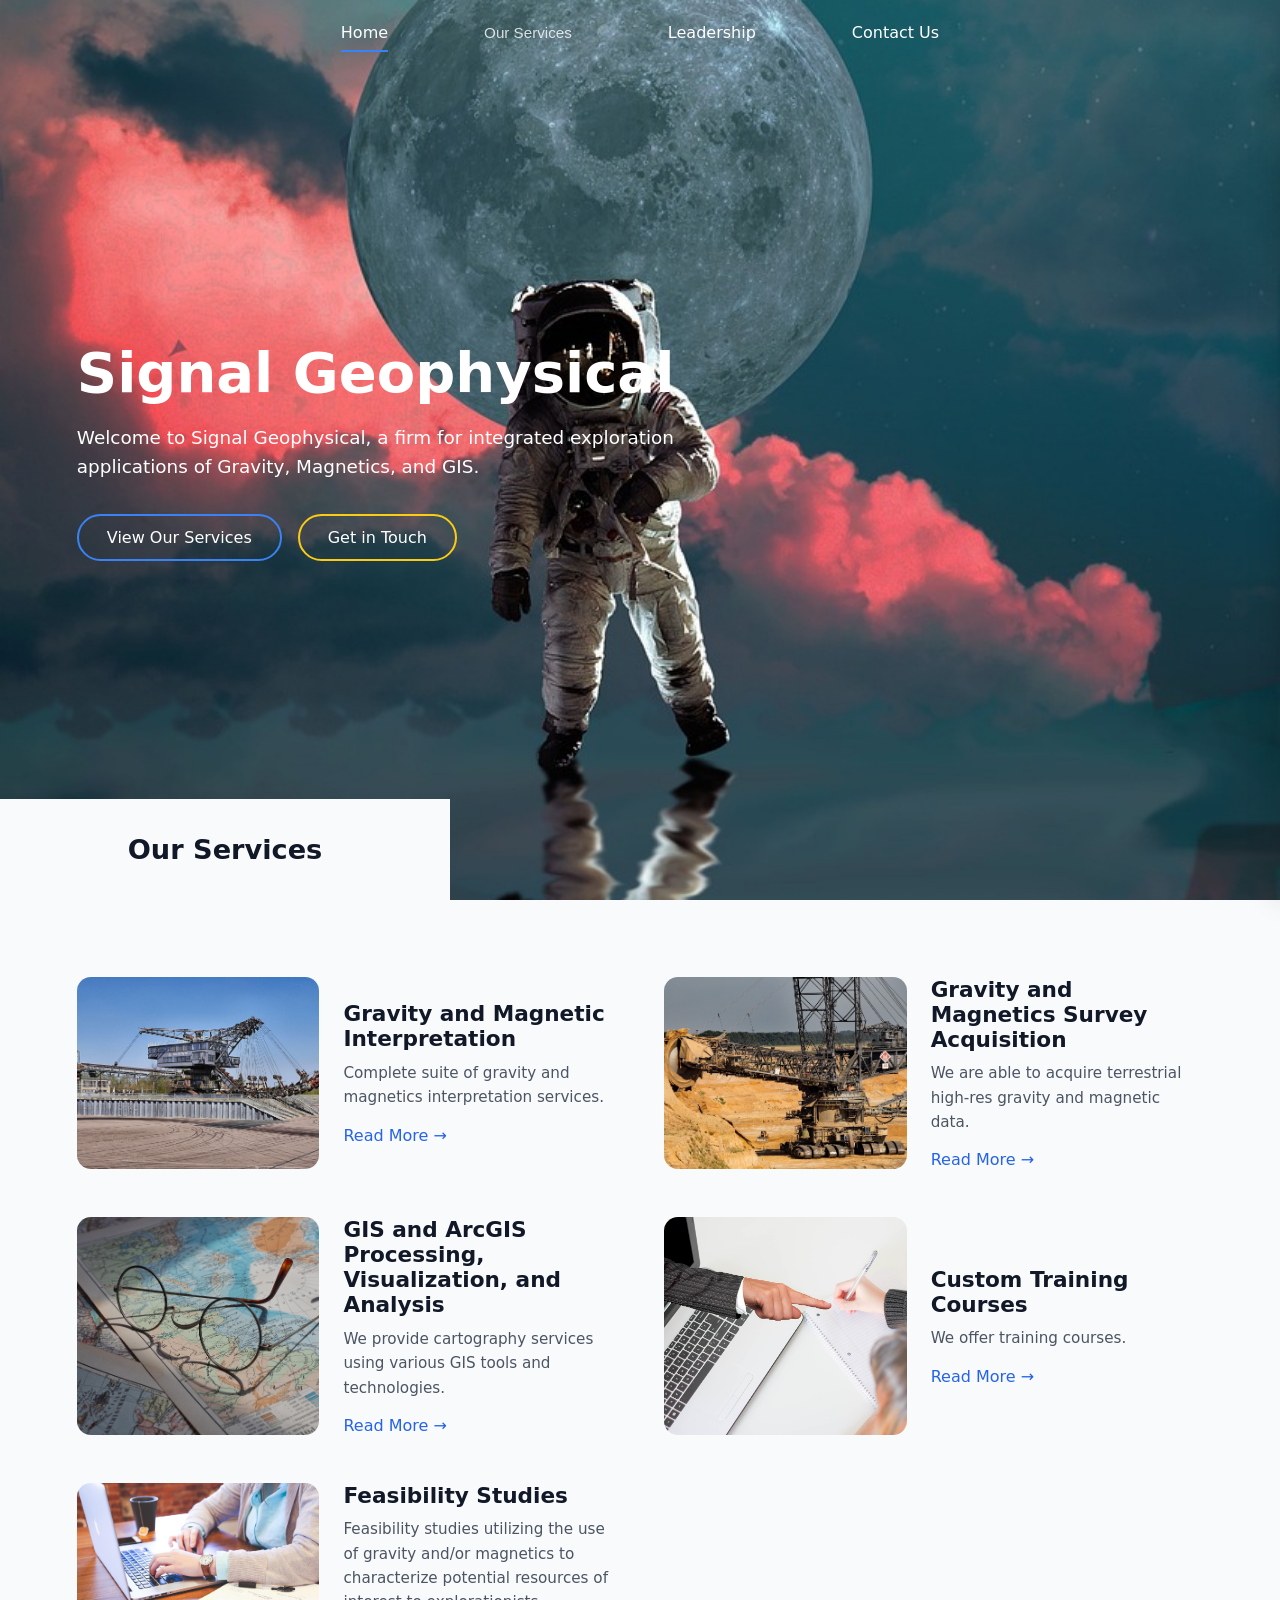
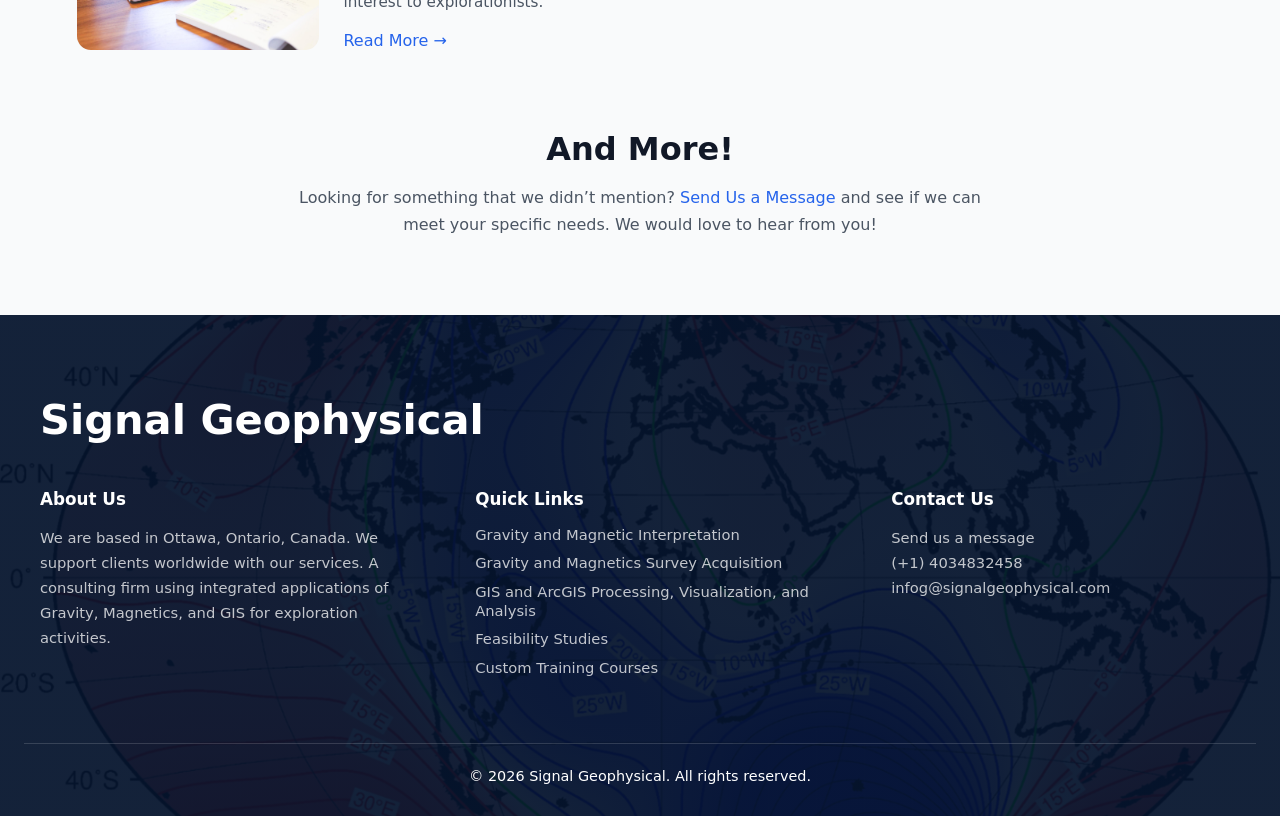
<file: index.html>
<!DOCTYPE html>
<html lang="en">
<head>
    <meta charset="UTF-8">
    <meta name="viewport" content="width=device-width, initial-scale=1.0">
    <link rel="icon" type="image/x-icon" href="./images/favicon.ico">
    <title>Signal Geophysical</title>
    <link rel="stylesheet" href="stylesheet/stles.css" />
</head>
<body>

    <!-- Navbar -->
    <section class="navbar-section" id="navbarSection"></section>

    <!-- Page Content -->
    <main class="content">
        <section class="hero">

            <!-- Background image -->
            <div class="hero-image-container">
                <img class="hero-image" src="images/mainPicture.jpg" alt="Earth Picture">
            </div>

            <!-- Hero overlay content -->
            <div class="hero-overlay">
                <div class="hero-text">
                    <h1>Signal Geophysical</h1>
                    <p>
                    Welcome to Signal Geophysical, a firm for integrated exploration 
                    applications of Gravity, Magnetics, and GIS. 
                    </p>
                    <div class="hero-links">
                        <a href="#" class="btn btn-primary" id="scrollToServices">View Our Services</a>
                        <a href="contact.html" class="btn btn-secondary">Get in Touch</a>
                    </div>
                </div>
            </div>

            <!-- Bottom-left services teaser -->
            <div class="hero-services-container">
                <h2>Our Services</h2>
            </div>

        </section>


        <section class="Services" id="Services-scroll">

            <div class="services-wrapper">

                <article class="service-card-home">
                    <div class="service-image">
                        <a class="service-image-link" href="Gravity-and-Magnetic-Interpretation.html" aria-label="Gravity and Magnetic Interpretation">
                            <img src="images/gravity.jpg" alt="Image for Gravity and Magnetic Interpretation Service">
                            <div class="service-mobile-overlay">
                                <h3>Gravity and Magnetic Interpretation</h3>
                                <span>Read More →</span>
                            </div>
                        </a>
                    </div>

                    <div class="service-content">
                        <h3>Gravity and Magnetic Interpretation</h3>
                        <p>
                        Complete suite of gravity and magnetics interpretation services.
                        </p>
                        <a href="Gravity-and-Magnetic-Interpretation.html">Read More →</a>
                    </div>
                </article>


                <article class="service-card-home">
                    <div class="service-image">
                        <a class="service-image-link" href="Gravity-and-Magnetic-aquisition.html" aria-label="Gravity and Magnetics Survey Acquisition">
                            <img src="images/mining.jpg" alt="Image for Gravity and Magnetics Survey Acquisition">
                            <div class="service-mobile-overlay">
                                <h3>Gravity and Magnetics Survey Acquisition</h3>
                                <span>Read More →</span>
                            </div>
                        </a>
                    </div>

                    <div class="service-content">
                        <h3>Gravity and Magnetics Survey Acquisition</h3>
                        <p>
                        We are able to acquire terrestrial high-res gravity and magnetic data. 
                        </p>
                        <a href="Gravity-and-Magnetic-aquisition.html">Read More →</a>
                    </div>
                </article>


                <article class="service-card-home">
                    <div class="service-image">
                        <a class="service-image-link" href="GIS-and-ArcGIS-Processing-Visualization-and-Analysis.html" aria-label="GIS and ArcGIS Processing, Visualization, and Analysis">
                            <img src="images/cartography.jpg" alt="Image for GIS and ArcGIS Processing, Visualization, and Analysis">
                            <div class="service-mobile-overlay">
                                <h3>GIS and ArcGIS Processing, Visualization, and Analysis</h3>
                                <span>Read More →</span>
                            </div>
                        </a>
                    </div>

                    <div class="service-content">
                        <h3>GIS and ArcGIS Processing, Visualization, and Analysis</h3>
                        <p>
                            We provide cartography services using various GIS tools and technologies.
                        </p>
                        <a href="GIS-and-ArcGIS-Processing-Visualization-and-Analysis.html">Read More →</a>
                    </div>
                </article>

                <article class="service-card-home">
                    <div class="service-image">
                         <a class="service-image-link" href="custom-training-courses.html" aria-label="Custom Training Courses">
                            <img src="images/training.jpg" alt="Image for Custom Training Courses">
                            <div class="service-mobile-overlay">
                                <h3>Custom Training Courses</h3>
                                <span>Read More →</span>
                            </div>
                        </a>
                    </div>

                    <div class="service-content">
                        <h3>Custom Training Courses</h3>
                        <p>
                            We offer training courses.
                        </p>
                        <a href="custom-training-courses.html">Read More →</a>
                    </div>
                </article>

                <article class="service-card-home">
                    <div class="service-image">
                        <a class="service-image-link" href="custom-training-courses.html" aria-label="Feasibility Studies">
                            <img src="images/feasibility.jpg" alt="Image for Feasibility Studies Services">
                            <div class="service-mobile-overlay">
                                <h3>Feasibility Studies</h3>
                                <span>Read More →</span>
                            </div>
                        </a>
                    </div>

                    <div class="service-content">
                        <h3>Feasibility Studies</h3>
                        <p>
                            Feasibility studies utilizing the use of gravity and/or 
                            magnetics to characterize potential resources of interest to explorationists. 
                        </p>
                        <a href="feasibility-studies.html">Read More →</a>
                    </div>
                </article>

            </div>

            <div class="services-more">
                <h3>And More!</h3>
                <p>
                    Looking for something that we didn’t mention? <a class="send-message-link" href="contact.html#contact-form">Send Us a Message</a> and see
                    if we can meet your specific needs. We would love to hear from you!
                </p>
            </div>

        </section>

        <section class="footer" id="footer"></section>
    </main>

    <script src="scripts/index.js"></script>
</body>
</html>
</file>
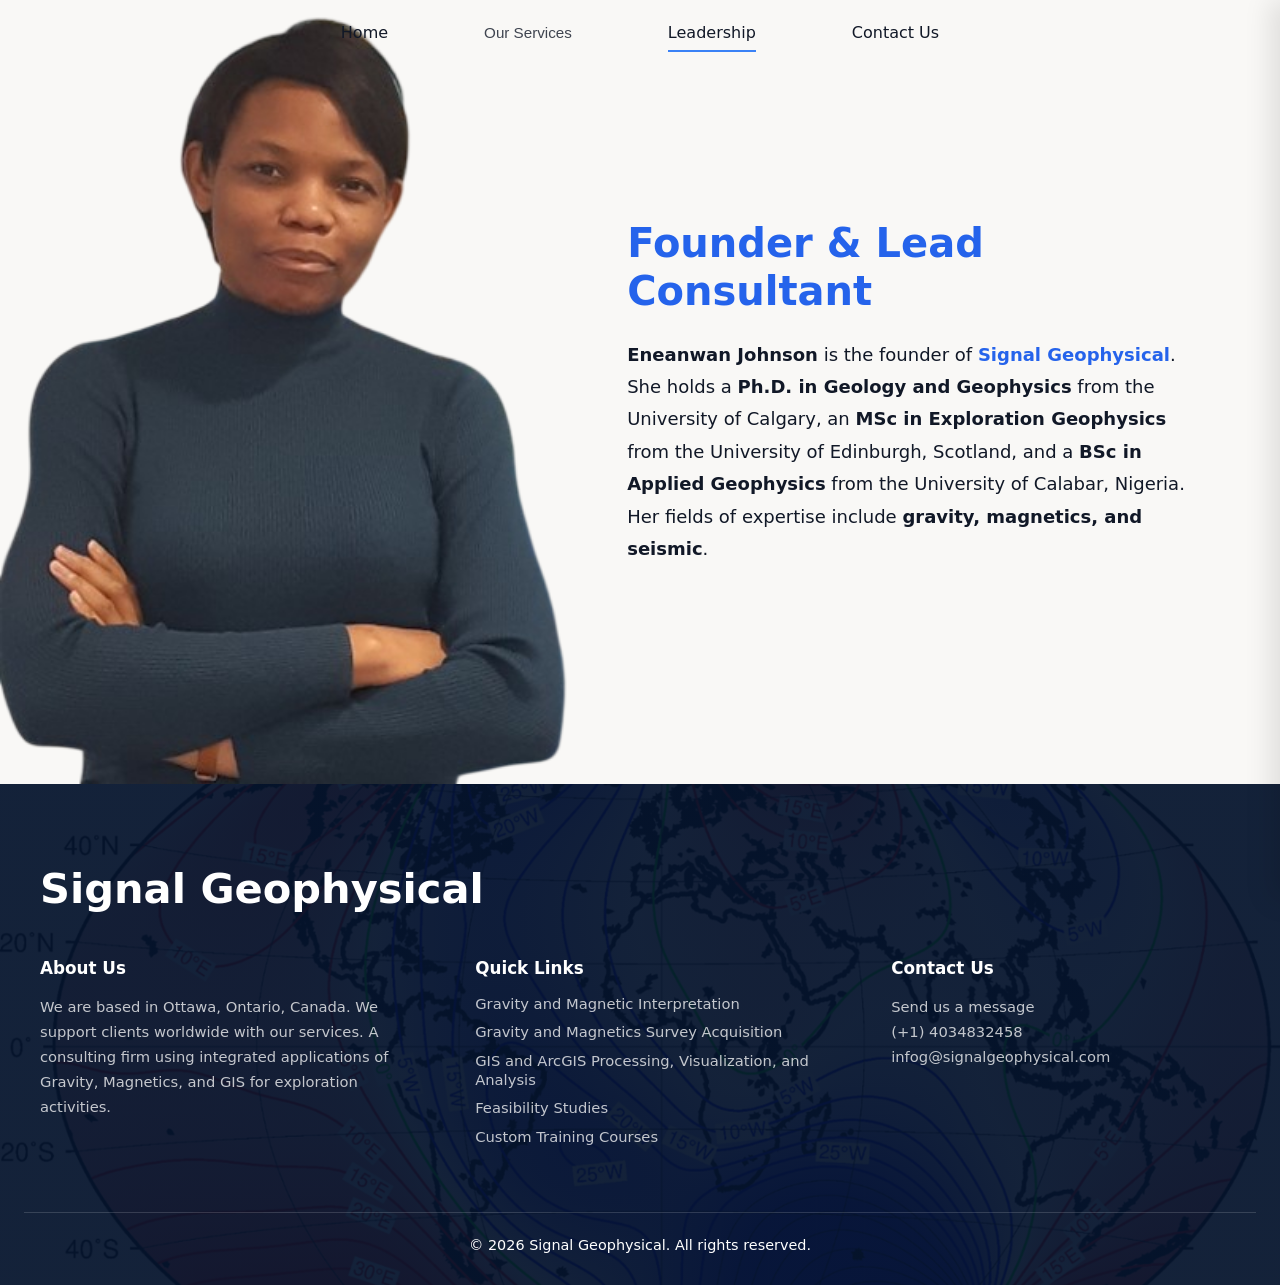
<file: consultant.html>
<!DOCTYPE html>
<html lang="en">
<head>
    <meta charset="UTF-8">
    <meta name="viewport" content="width=device-width, initial-scale=1.0">
    <link rel="icon" type="image/x-icon" href="./images/favicon.ico">
    <title>Signal Geophysical</title>
    <link rel="stylesheet" href="stylesheet/stles.css" />
</head>
<body class="black-navLinks-page">

    <!-- Navbar -->
    <section class="navbar-section" id="navbarSection"></section>


    <!-- Page Content -->
    <main class="content">

        <section class="team">
            <div class="team-image">
                <img class="founder-image" src="images/founder.png" alt="Founder Image">
            </div>
            <div class="team-text">
                <h1><span class="highlight">Founder & Lead Consultant</span></h1>
                <p>
                    <strong>Eneanwan Johnson</strong> is the founder of <span class="highlight">Signal Geophysical</span>. 
                    She holds a <strong>Ph.D. in Geology and Geophysics</strong> from the University of Calgary, 
                    an <strong>MSc in Exploration Geophysics</strong> from the University of Edinburgh, Scotland, 
                    and a <strong>BSc in Applied Geophysics</strong> from the University of Calabar, Nigeria. 
                    Her fields of expertise include <strong>gravity, magnetics, and seismic</strong>.
                </p>
            </div>
        </section>


        <section class="footer" id="footer"></section>





    </main>

    <script src="scripts/index.js"></script>
</body>
</html>
</file>
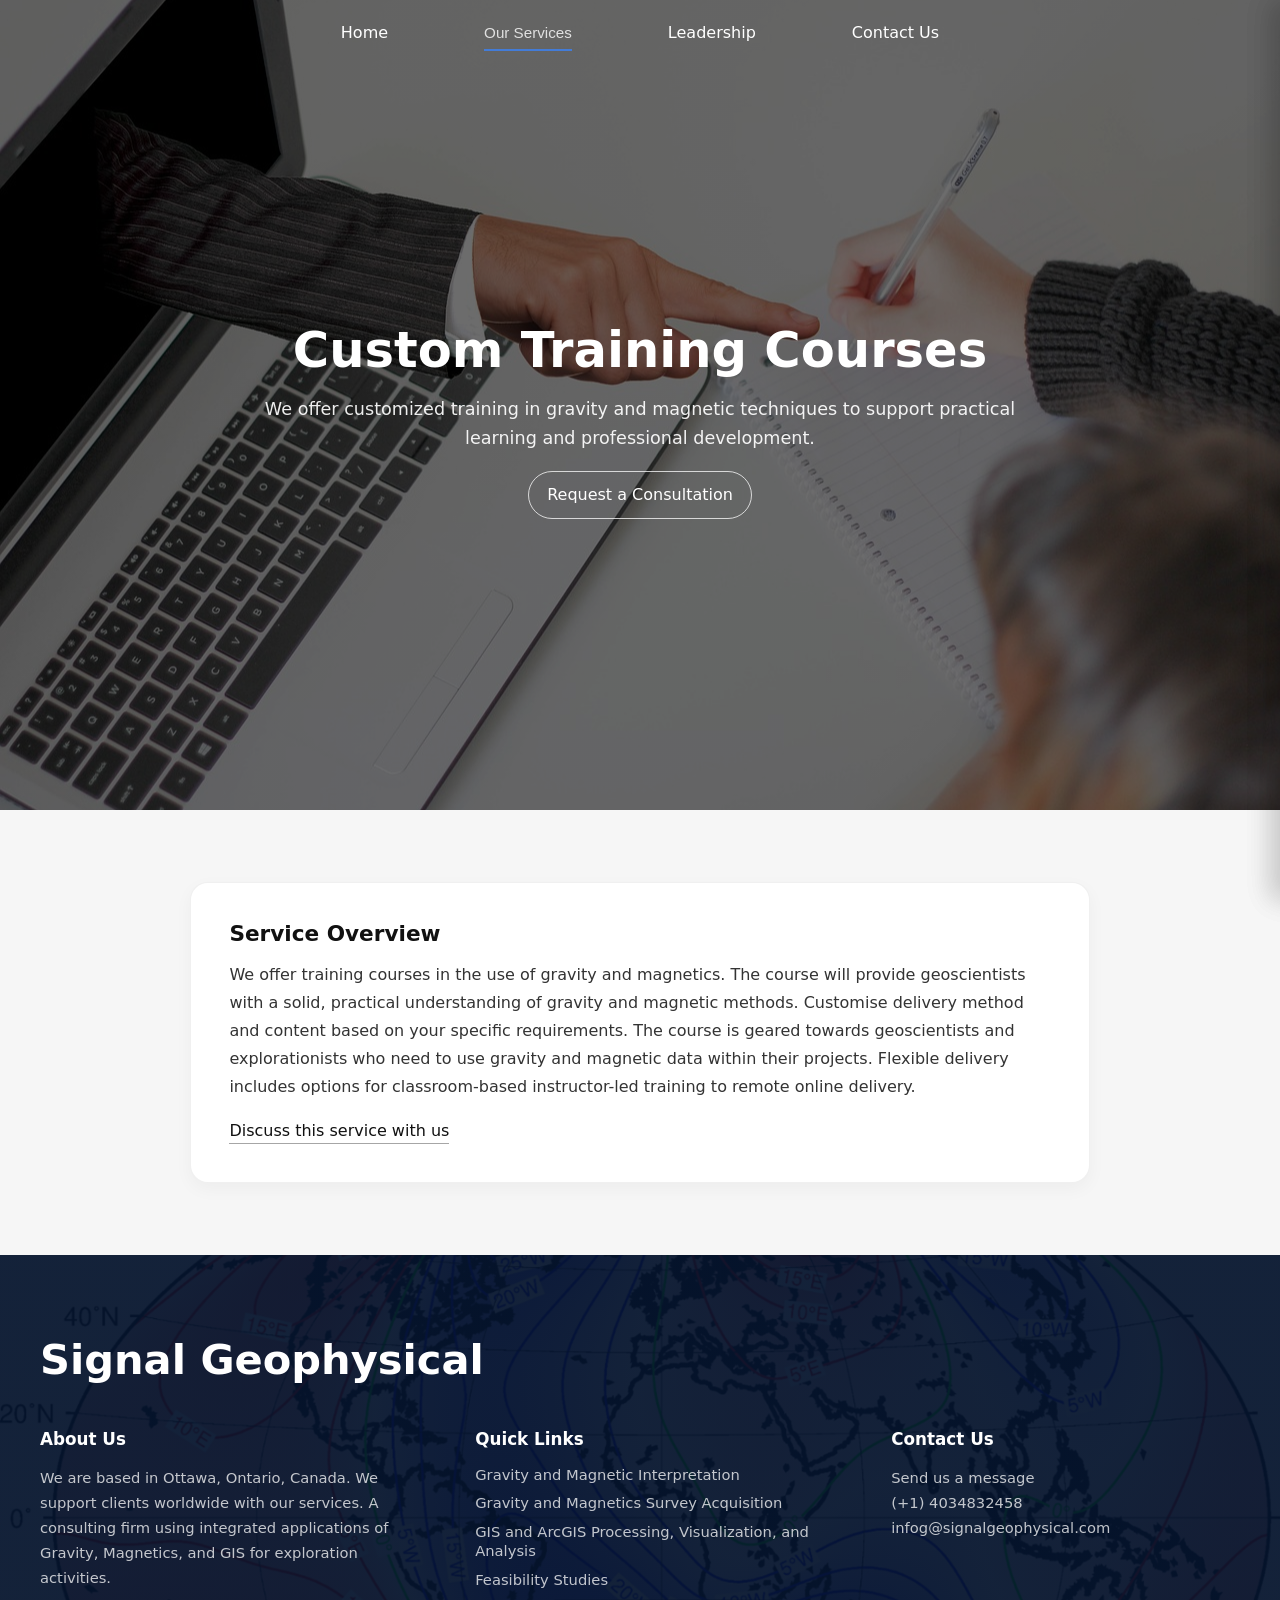
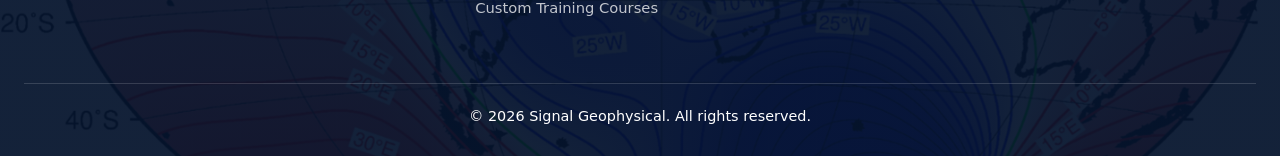
<file: custom-training-courses.html>
<!DOCTYPE html>
<html lang="en">
<head>
  <meta charset="UTF-8" />
  <meta name="viewport" content="width=device-width, initial-scale=1.0" />
  <link rel="icon" type="image/x-icon" href="./images/favicon.ico" />
  <title>Signal Geophysical</title>
  <link rel="stylesheet" href="stylesheet/stles.css" />
</head>

<body>

  <!-- Navbar -->
  <section class="navbar-section" id="navbarSection"></section>

  <!-- Mobile Menu (Off-canvas) -->
  <aside class="mobile-menu" id="mobileMenu">

    <!-- Mobile menu header -->
    <div class="mobile-menu-header">
      <div class="mobile-logo">
        <img class="mobile-logo-image" src="images/logo.png" alt="logo">
      </div>
      <button class="close-menu" id="closeMenu" aria-label="Close menu">✕</button>
    </div>

    <!-- Mobile menu links -->
    <a href="home.html">Home</a>

    <div class="mobile-services-dd" id="mobileServicesDD">
      <button type="button" class="mobile-services-btn" id="mobileServicesBtn" aria-expanded="false">
        Our Services
      </button>

      <div class="mobile-services-menu" id="mobileServicesMenu">
        <a href="services.html#gravity">Gravity and Magnetic Interpretation</a>
        <a href="services.html#gis">GIS and ArcGIS Processing, Visualization, and Analysis</a>
        <a href="services.html#feasibility">Feasibility Studies</a>
        <a href="services.html#training">Custom Training Courses</a>
      </div>
    </div>

    <a href="consultant.html">Leadership</a>
    <a href="contact.html">Contact Us</a>
  </aside>

  <!-- Page Content -->
  <main class="content">


    <section class="service-hero" aria-label="Service introduction">

      <!-- Background image set in HTML -->
      <div
        class="service-hero-bg"
        style="
          background-image:
            linear-gradient(rgba(0,0,0,0.35), rgba(0,0,0,0.35)),
            url('images/training.jpg');
        ">
      </div>

      <div class="service-hero-overlay"></div>

      <div class="service-hero-inner">
        <div class="service-hero-content">
          <h1 class="service-hero-title">Custom Training Courses</h1>

          <p class="service-hero-subtitle">
            We offer customized training in gravity and magnetic techniques 
            to support practical learning and professional development.
          </p>

          <a class="service-hero-cta" href="contact.html#contact-form">
            Request a Consultation
          </a>
        </div>
      </div>

    </section>


    <!-- DETAILS SECTION (Off-white bg + white card) -->
    <section class="service-details" id="service-details" aria-label="Service details">
      <div class="service-details-inner">
        <article class="service-card" aria-label="Service details card">
          <h2 class="service-card-title">Service Overview</h2>

          <p class="service-card-text">
            We offer training courses in the use of gravity and magnetics. The course will provide geoscientists
            with a solid, practical understanding of gravity and magnetic methods.
            Customise delivery method and content based on your specific requirements.
            The course is geared towards geoscientists and explorationists who need to use gravity and
            magnetic data within their projects.
            Flexible delivery includes options for classroom-based instructor-led training to remote online
            delivery. 
          </p>

          <a class="service-card-link" href="contact.html#contactContent">
            Discuss this service with us
          </a>
        </article>
      </div>
    </section>


    <!-- Footer -->
    <section class="footer" id="footer"></section>

  </main>

  <script src="scripts/index.js"></script>
</body>
</html>
</file>
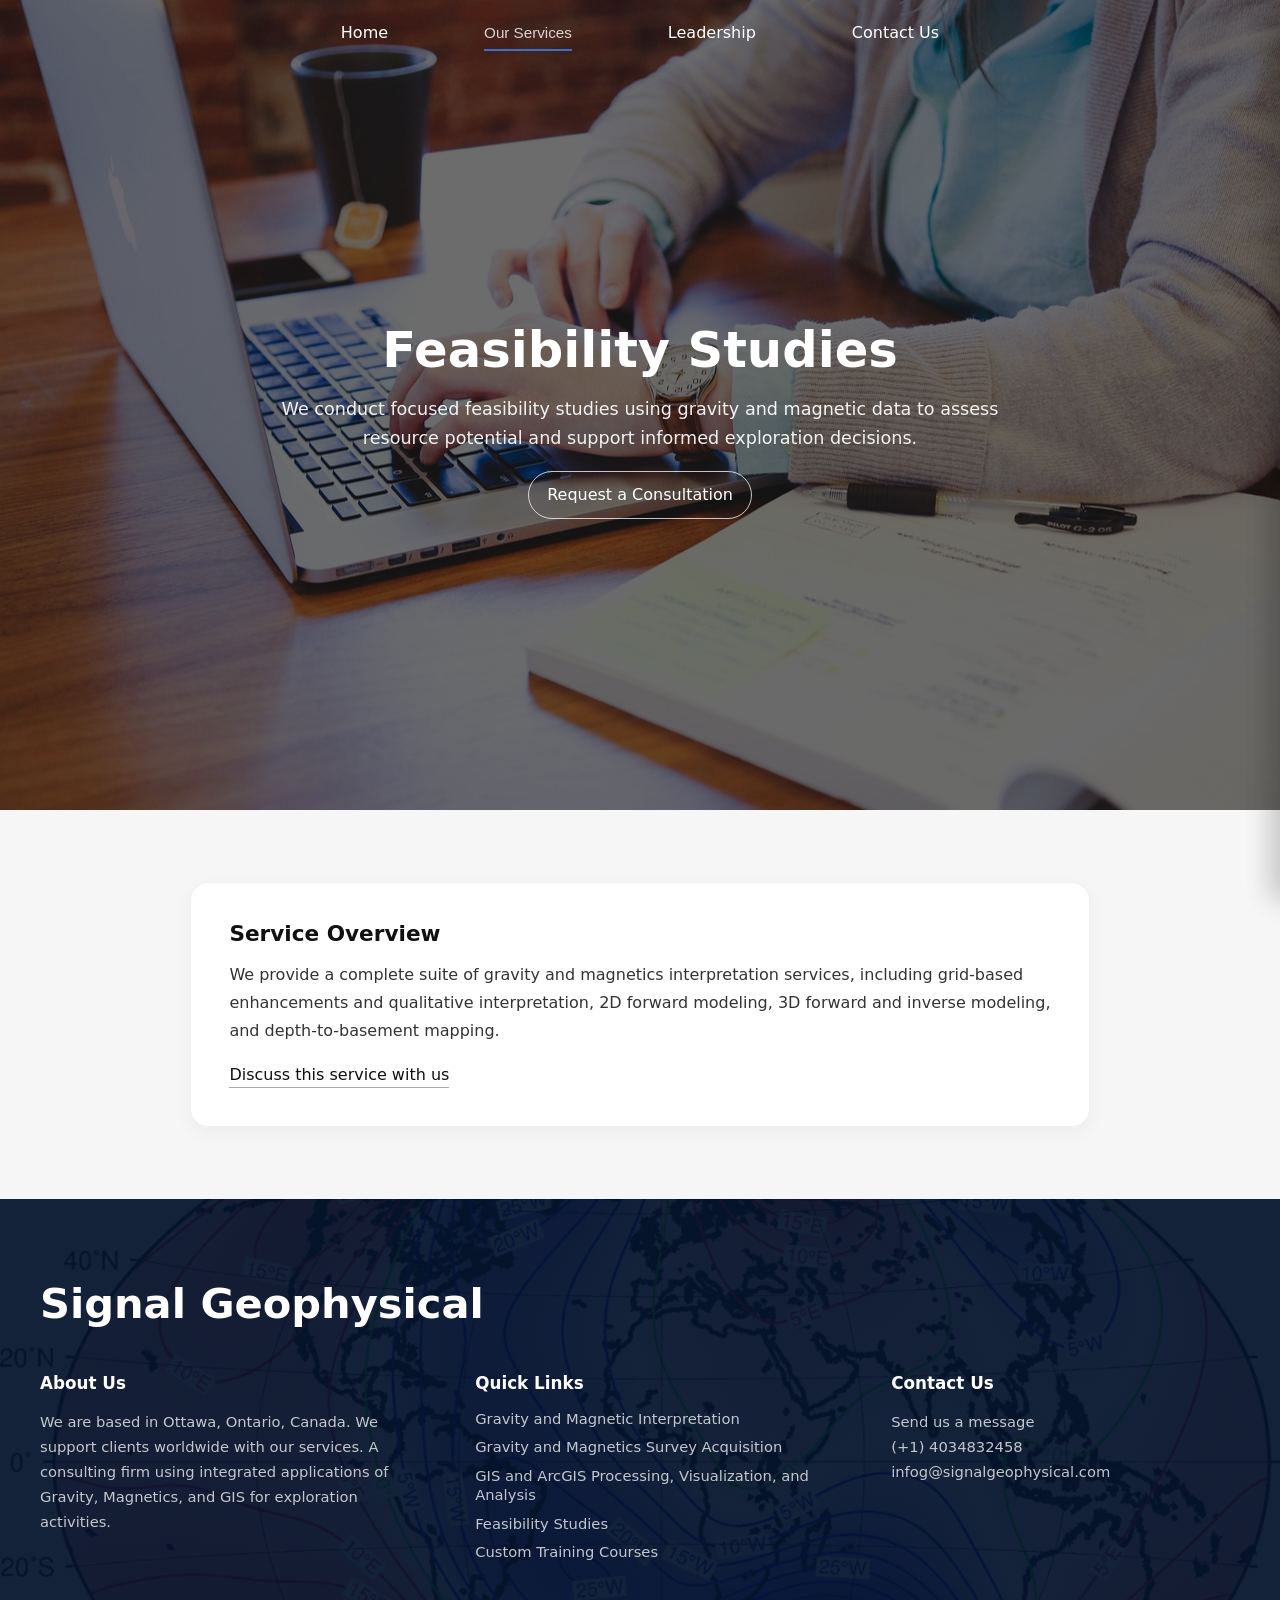
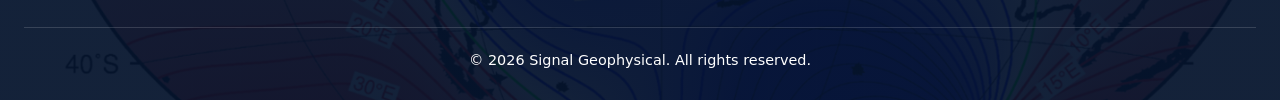
<file: feasibility-studies.html>
<!DOCTYPE html>
<html lang="en">
<head>
  <meta charset="UTF-8" />
  <meta name="viewport" content="width=device-width, initial-scale=1.0" />
  <link rel="icon" type="image/x-icon" href="./images/favicon.ico" />
  <title>Signal Processing</title>
  <link rel="stylesheet" href="stylesheet/stles.css" />
</head>

<body>

  <!-- Navbar -->
  <section class="navbar-section" id="navbarSection"></section>

  <!-- Mobile Menu (Off-canvas) -->
  <aside class="mobile-menu" id="mobileMenu">

    <!-- Mobile menu header -->
    <div class="mobile-menu-header">
      <div class="mobile-logo">
        <img class="mobile-logo-image" src="images/logo.png" alt="logo">
      </div>
      <button class="close-menu" id="closeMenu" aria-label="Close menu">✕</button>
    </div>

    <!-- Mobile menu links -->
    <a href="home.html">Home</a>

    <div class="mobile-services-dd" id="mobileServicesDD">
      <button type="button" class="mobile-services-btn" id="mobileServicesBtn" aria-expanded="false">
        Our Services
      </button>

      <div class="mobile-services-menu" id="mobileServicesMenu">
        <a href="services.html#gravity">Gravity and Magnetic Interpretation</a>
        <a href="services.html#gis">GIS and ArcGIS Processing, Visualization, and Analysis</a>
        <a href="services.html#feasibility">Feasibility Studies</a>
        <a href="services.html#training">Custom Training Courses</a>
      </div>
    </div>

    <a href="consultant.html">Leadership</a>
    <a href="contact.html">Contact Us</a>
  </aside>

  <!-- Page Content -->
  <main class="content">


    <section class="service-hero" aria-label="Service introduction">

      <!-- Background image set in HTML -->
      <div
        class="service-hero-bg"
        style="
          background-image:
            linear-gradient(rgba(0,0,0,0.35), rgba(0,0,0,0.35)),
            url('images/feasibility.jpg');
        ">
      </div>

      <div class="service-hero-overlay"></div>

      <div class="service-hero-inner">
        <div class="service-hero-content">
          <h1 class="service-hero-title">Feasibility Studies</h1>

          <p class="service-hero-subtitle">
            We conduct focused feasibility studies using gravity and magnetic 
            data to assess resource potential and support informed exploration decisions.
          </p>

          <a class="service-hero-cta" href="contact.html#contact-form">
            Request a Consultation
          </a>
        </div>
      </div>

    </section>


    <!-- DETAILS SECTION (Off-white bg + white card) -->
    <section class="service-details" id="service-details" aria-label="Service details">
      <div class="service-details-inner">
        <article class="service-card" aria-label="Service details card">
          <h2 class="service-card-title">Service Overview</h2>

          <p class="service-card-text">
            We provide a complete suite of gravity and magnetics interpretation services, including grid-based enhancements
            and qualitative interpretation, 2D forward modeling, 3D forward and inverse modeling, and depth-to-basement
            mapping.
          </p>

          <a class="service-card-link" href="contact.html#contactContent">
            Discuss this service with us
          </a>
        </article>
      </div>
    </section>


    <!-- Footer -->
    <section class="footer" id="footer"></section>

  </main>

  <script src="scripts/index.js"></script>
</body>
</html>
</file>
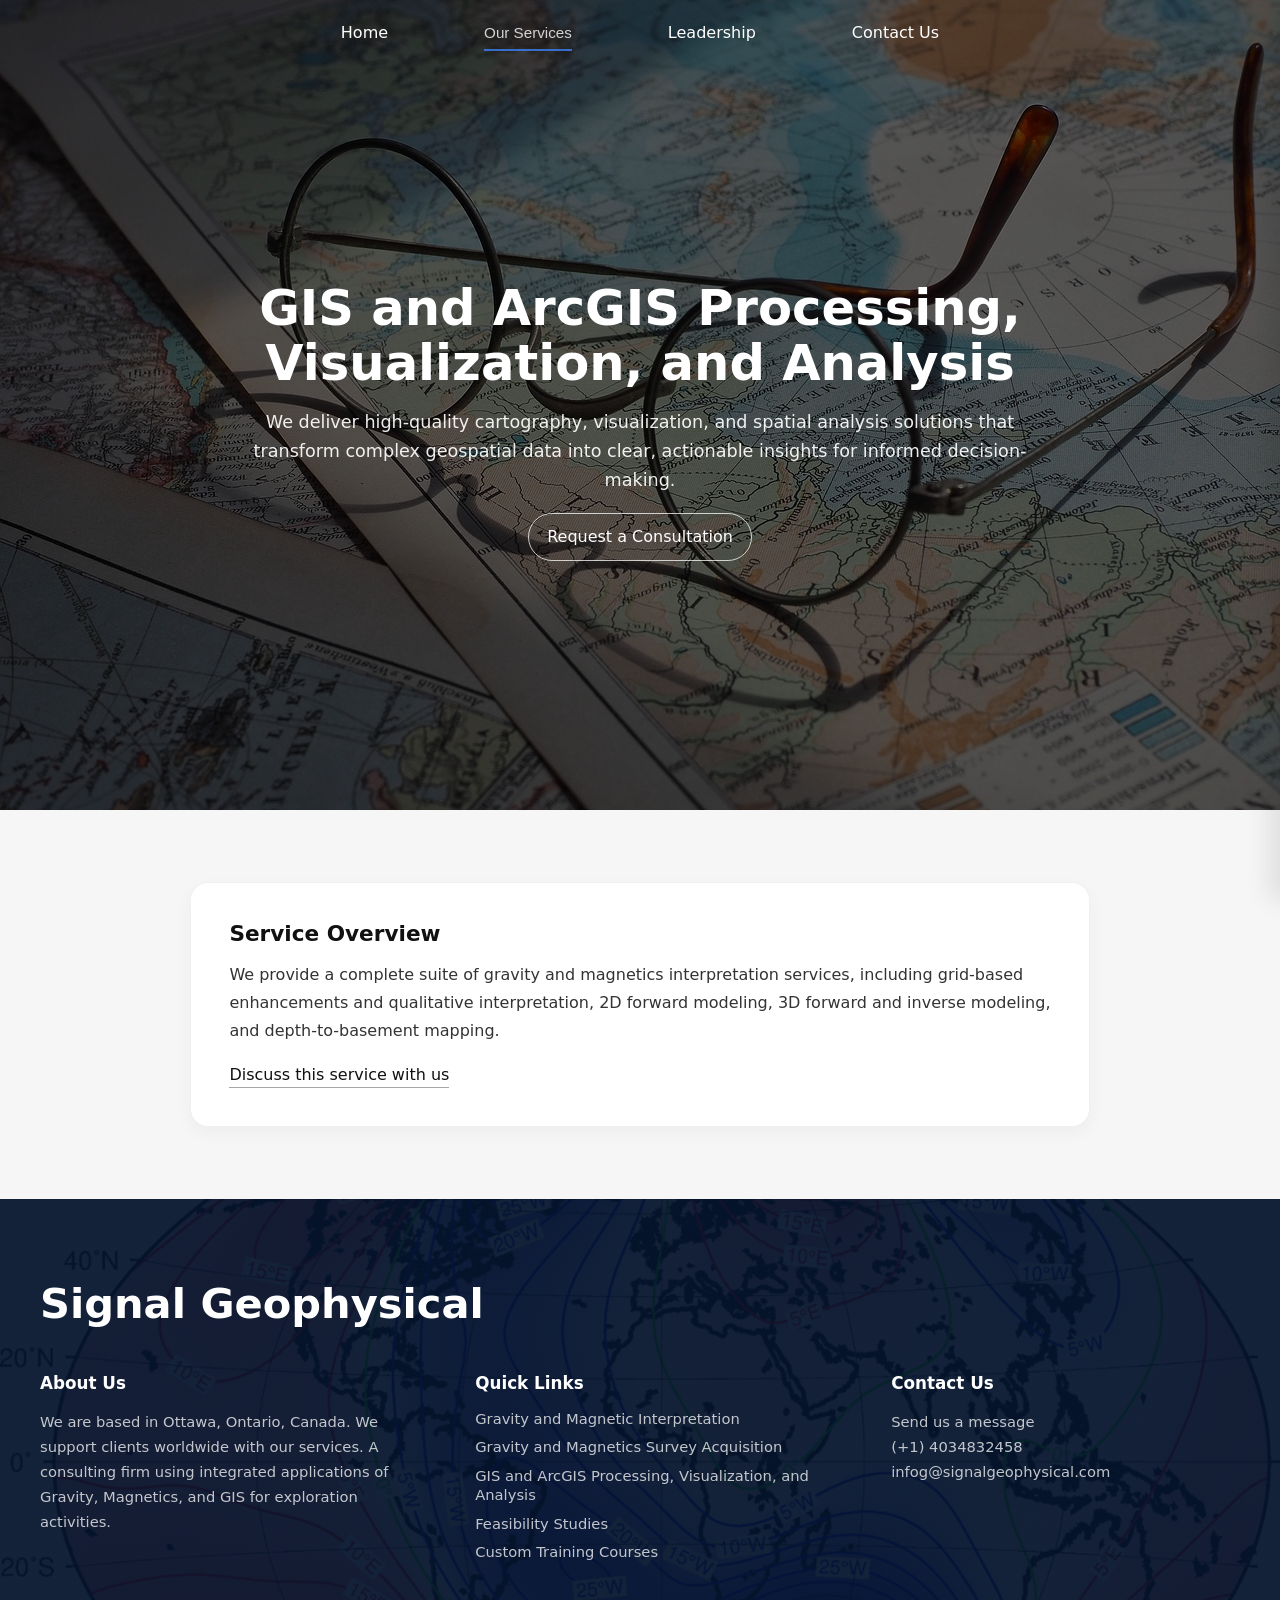
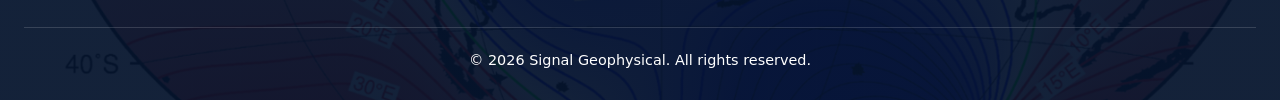
<file: GIS-and-ArcGIS-Processing-Visualization-and-Analysis.html>
<!DOCTYPE html>
<html lang="en">
<head>
  <meta charset="UTF-8" />
  <meta name="viewport" content="width=device-width, initial-scale=1.0" />
  <link rel="icon" type="image/x-icon" href="./images/favicon.ico" />
  <title>Signal Geophysical</title>
  <link rel="stylesheet" href="stylesheet/stles.css" />
</head>

<body>

<!-- Navbar -->
<section class="navbar-section" id="navbarSection"></section>

  <!-- Page Content -->
  <main class="content">


    <section class="service-hero" aria-label="Service introduction">

      <!-- Background image set in HTML -->
      <div
        class="service-hero-bg"
        style="
          background-image:
            linear-gradient(rgba(0,0,0,0.35), rgba(0,0,0,0.35)),
            url('images/cartography.jpg');
        ">
      </div>

      <div class="service-hero-overlay"></div>

      <div class="service-hero-inner">
        <div class="service-hero-content">
          <h1 class="service-hero-title">GIS and ArcGIS Processing, Visualization, and Analysis</h1>

          <p class="service-hero-subtitle">
            We deliver high-quality cartography, visualization, and spatial analysis solutions 
            that transform complex geospatial data into clear, actionable insights for informed decision-making.
          </p>

          <a class="service-hero-cta" href="contact.html#contact-form">
            Request a Consultation
          </a>
        </div>
      </div>

    </section>


    <!-- DETAILS SECTION (Off-white bg + white card) -->
    <section class="service-details" id="service-details" aria-label="Service details">
      <div class="service-details-inner">
        <article class="service-card" aria-label="Service details card">
          <h2 class="service-card-title">Service Overview</h2>

          <p class="service-card-text">
            We provide a complete suite of gravity and magnetics interpretation services, including grid-based enhancements
            and qualitative interpretation, 2D forward modeling, 3D forward and inverse modeling, and depth-to-basement
            mapping.
          </p>

          <a class="service-card-link" href="contact.html#contactContent">
            Discuss this service with us
          </a>
        </article>
      </div>
    </section>


    <!-- Footer -->
    <section class="footer" id="footer"> </section>

  </main>

  <script src="scripts/index.js"></script>
</body>
</html>
</file>
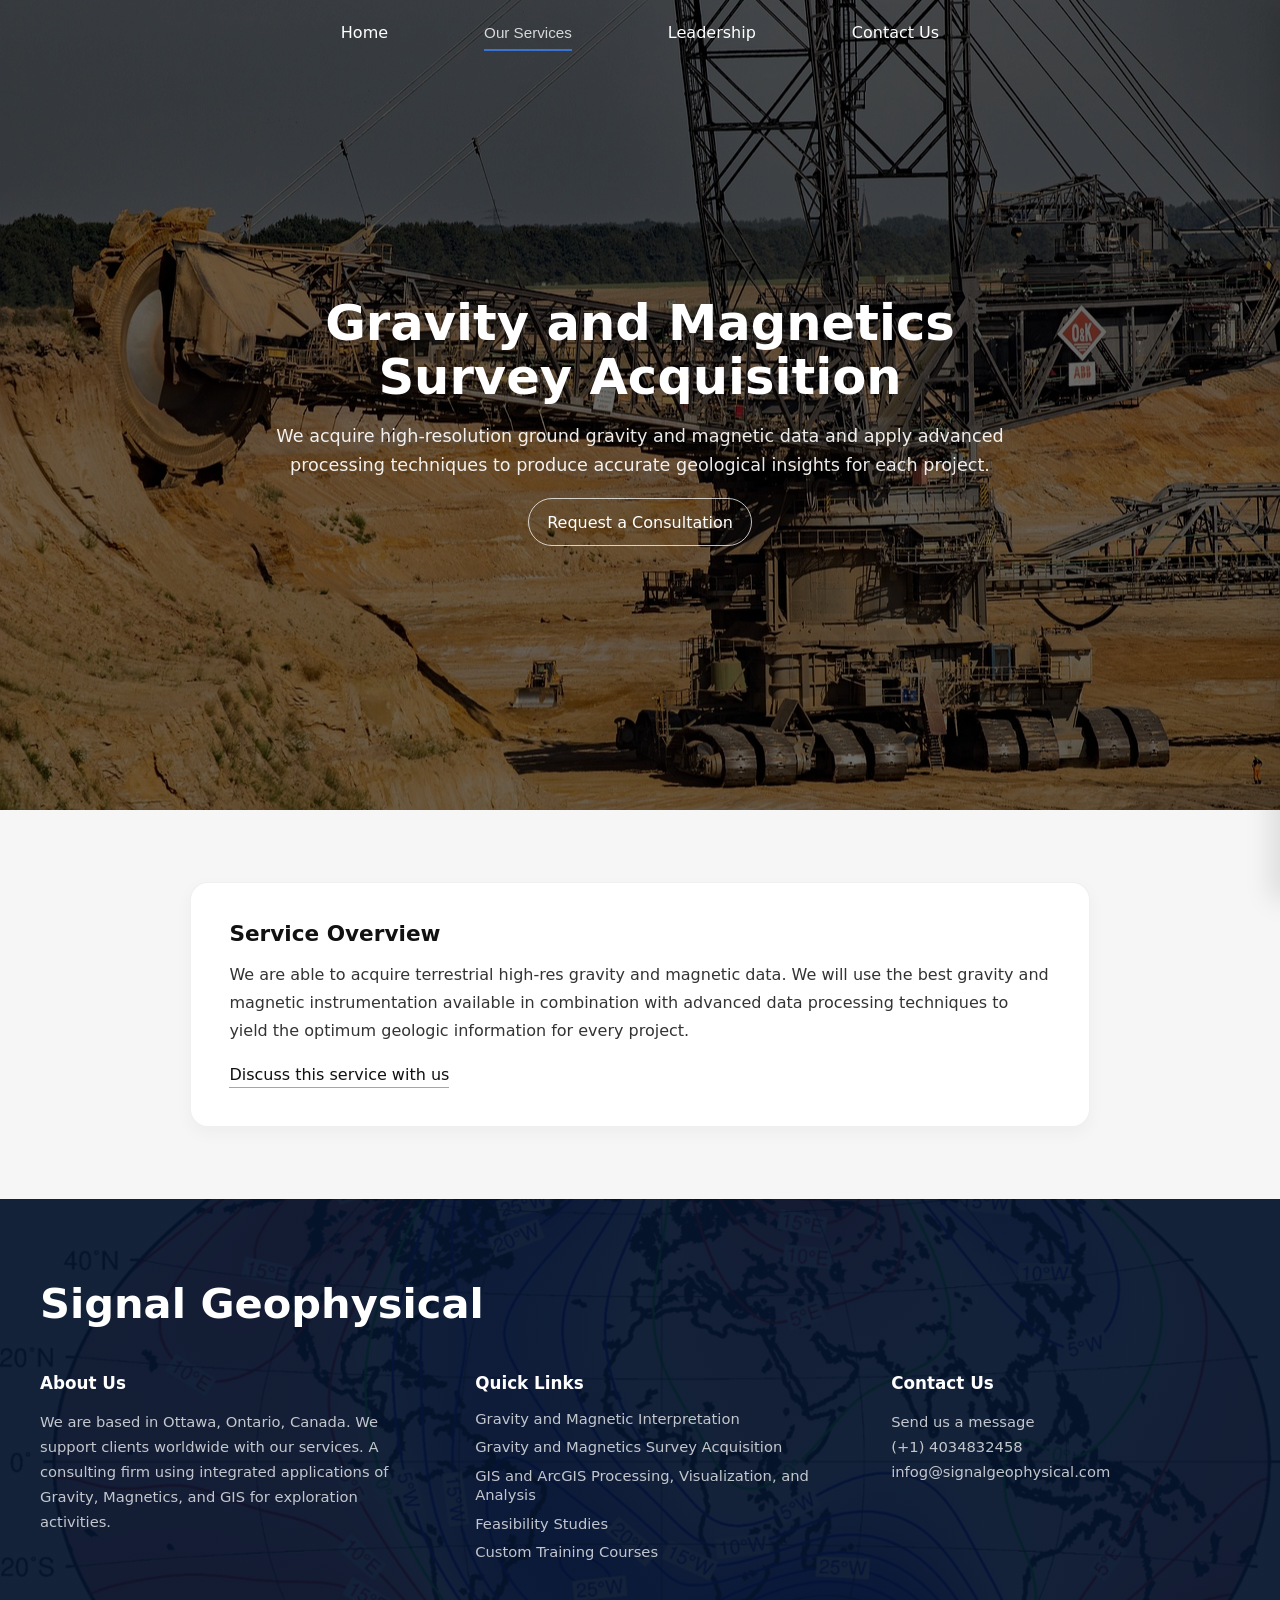
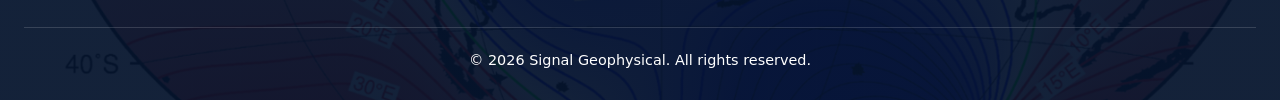
<file: Gravity-and-Magnetic-aquisition.html>
<!DOCTYPE html>
<html lang="en">
<head>
  <meta charset="UTF-8" />
  <meta name="viewport" content="width=device-width, initial-scale=1.0" />
  <link rel="icon" type="image/x-icon" href="./images/favicon.ico" />
  <title>Signal Geophysical</title>
  <link rel="stylesheet" href="stylesheet/stles.css" />
</head>

<body>

  <!-- Navbar -->
  <section class="navbar-section" id="navbarSection"></section>

  <!-- Page Content -->
  <main class="content">


    <section class="service-hero" aria-label="Service introduction">

      <!-- Background image set in HTML -->
      <div
        class="service-hero-bg"
        style="
          background-image:
            linear-gradient(rgba(0,0,0,0.35), rgba(0,0,0,0.35)),
            url('images/mining.jpg');
        ">
      </div>

      <div class="service-hero-overlay"></div>

      <div class="service-hero-inner">
        <div class="service-hero-content">
          <h1 class="service-hero-title">Gravity and Magnetics Survey Acquisition</h1>

          <p class="service-hero-subtitle">
            We acquire high-resolution ground gravity and magnetic data and apply advanced processing 
            techniques to produce accurate geological insights for each project.
          </p>

          <a class="service-hero-cta" href="contact.html#contact-form">
            Request a Consultation
          </a>
        </div>
      </div>

    </section>


    <!-- DETAILS SECTION (Off-white bg + white card) -->
    <section class="service-details" id="service-details" aria-label="Service details">
      <div class="service-details-inner">
        <article class="service-card" aria-label="Service details card">
          <h2 class="service-card-title">Service Overview</h2>

          <p class="service-card-text">
            We are able to acquire terrestrial high-res gravity and magnetic data. We will use the best gravity
            and magnetic instrumentation available in combination with advanced data processing techniques
            to yield the optimum geologic information for every project. 
          </p>

          <a class="service-card-link" href="contact.html#contactContent">
            Discuss this service with us
          </a>
        </article>
      </div>
    </section>


    <!-- Footer -->
    <section class="footer" id="footer"></section>

  </main>

  <script src="scripts/index.js"></script>
</body>
</html>
</file>
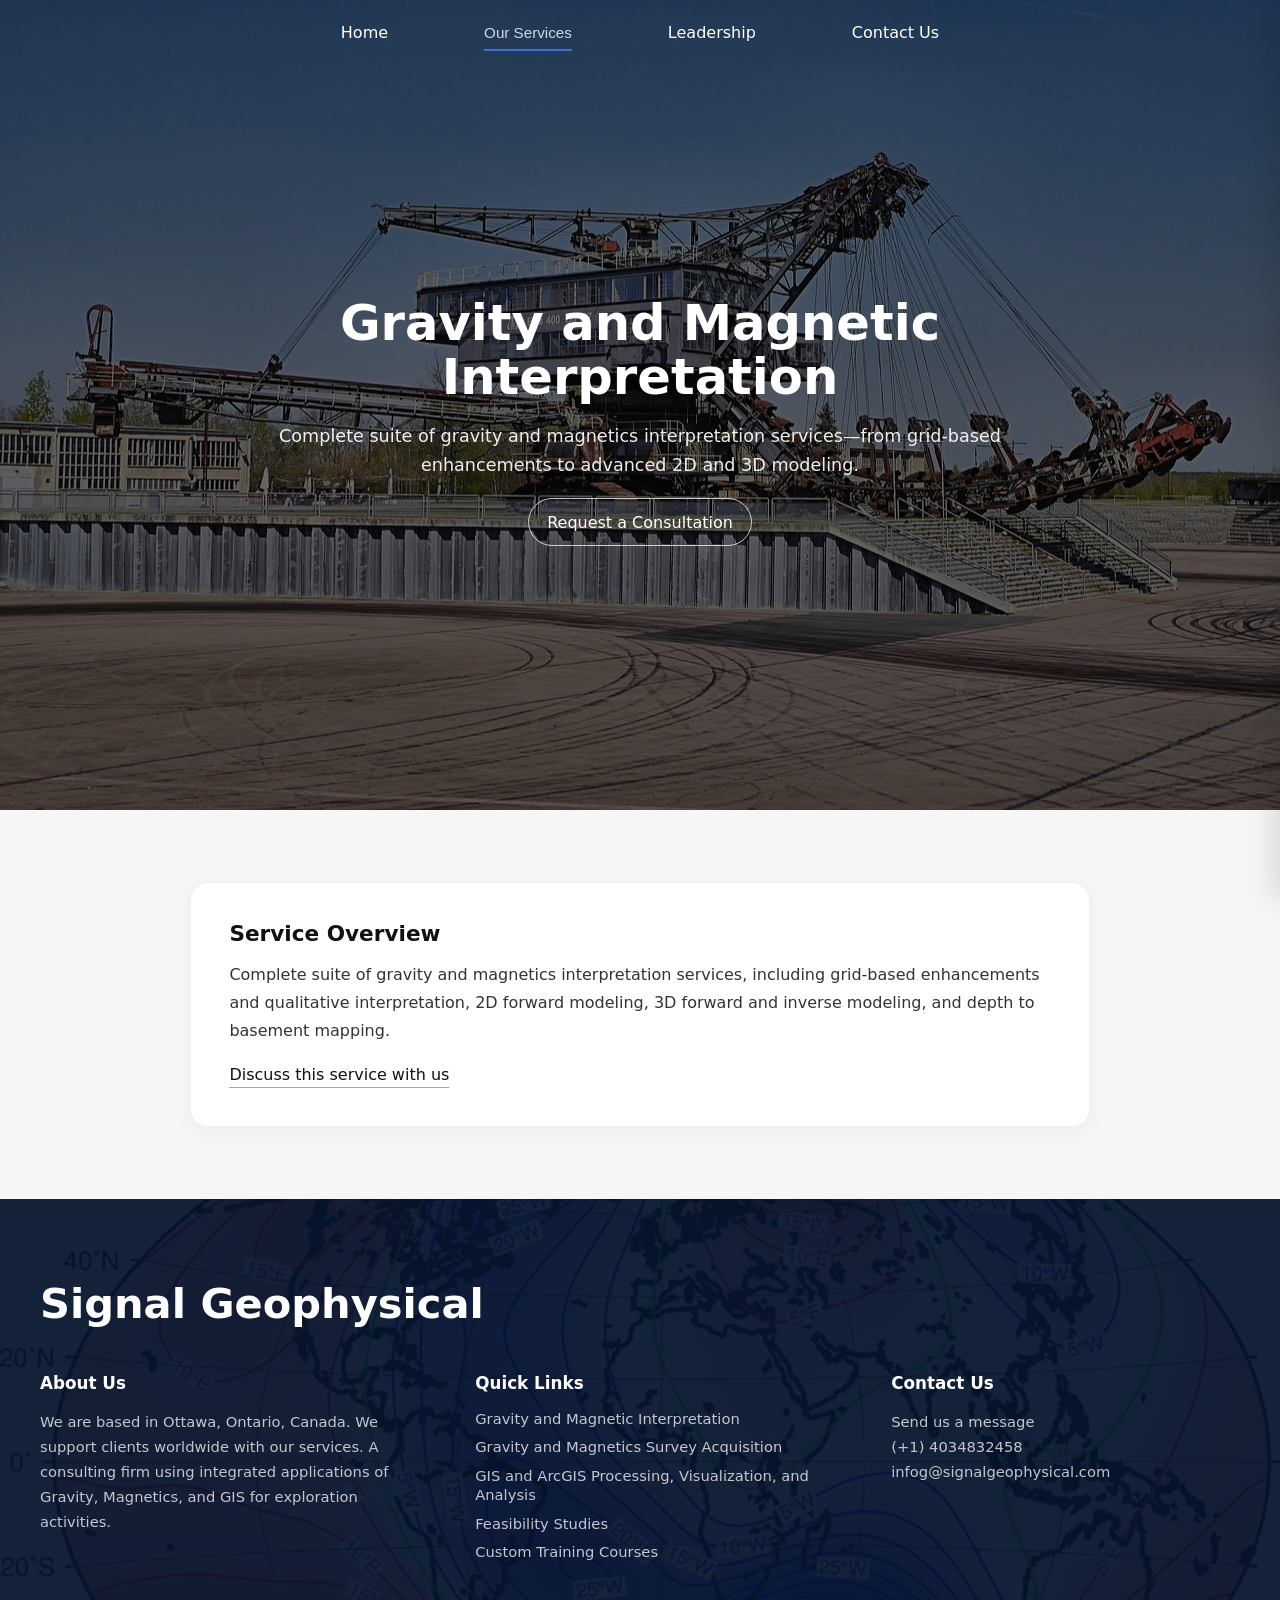
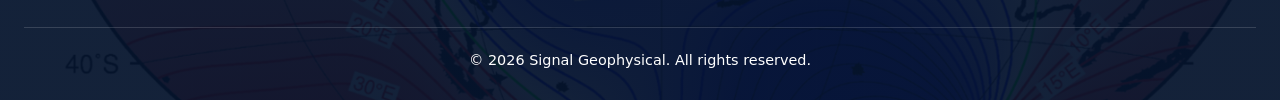
<file: Gravity-and-Magnetic-Interpretation.html>
<!DOCTYPE html>
<html lang="en">
<head>
    <meta charset="UTF-8">
    <meta name="viewport" content="width=device-width, initial-scale=1.0">
    <link rel="icon" type="image/x-icon" href="./images/favicon.ico">
    <title>Signal Geophysical</title>
    <link rel="stylesheet" href="stylesheet/stles.css" />
</head>
<body>

  <!-- Navbar -->
  <section class="navbar-section" id="navbarSection"></section>

  <!-- Page Content -->
  <main class="content">


    <section class="service-hero" aria-label="Service introduction">

      <!-- Background image set in HTML -->
      <div
        class="service-hero-bg"
        style="
          background-image:
            linear-gradient(rgba(0,0,0,0.35), rgba(0,0,0,0.35)),
            url('images/gravity.jpg');
        ">
      </div>

      <div class="service-hero-overlay"></div>

      <div class="service-hero-inner">
        <div class="service-hero-content">
          <h1 class="service-hero-title">Gravity and Magnetic Interpretation</h1>

          <p class="service-hero-subtitle">
            Complete suite of gravity and magnetics interpretation services—from grid-based
            enhancements to advanced 2D and 3D modeling.
          </p>

          <a class="service-hero-cta" href="contact.html#contact-form">
            Request a Consultation
          </a>
        </div>
      </div>

    </section>


    <!-- DETAILS SECTION (Off-white bg + white card) -->
    <section class="service-details" id="service-details" aria-label="Service details">
      <div class="service-details-inner">
        <article class="service-card" aria-label="Service details card">
          <h2 class="service-card-title">Service Overview</h2>

          <p class="service-card-text">
            Complete suite of gravity and magnetics interpretation services, including grid-based
            enhancements and qualitative interpretation, 2D forward modeling, 3D forward and inverse
            modeling, and depth to basement mapping.
          </p>

          <a class="service-card-link" href="contact.html#contactContent">
            Discuss this service with us
          </a>
        </article>
      </div>
    </section>


    <!-- Footer -->
    <section class="footer" id="footer"></section>

  </main>

  <script src="scripts/index.js"></script>
</body>
</html>
</file>
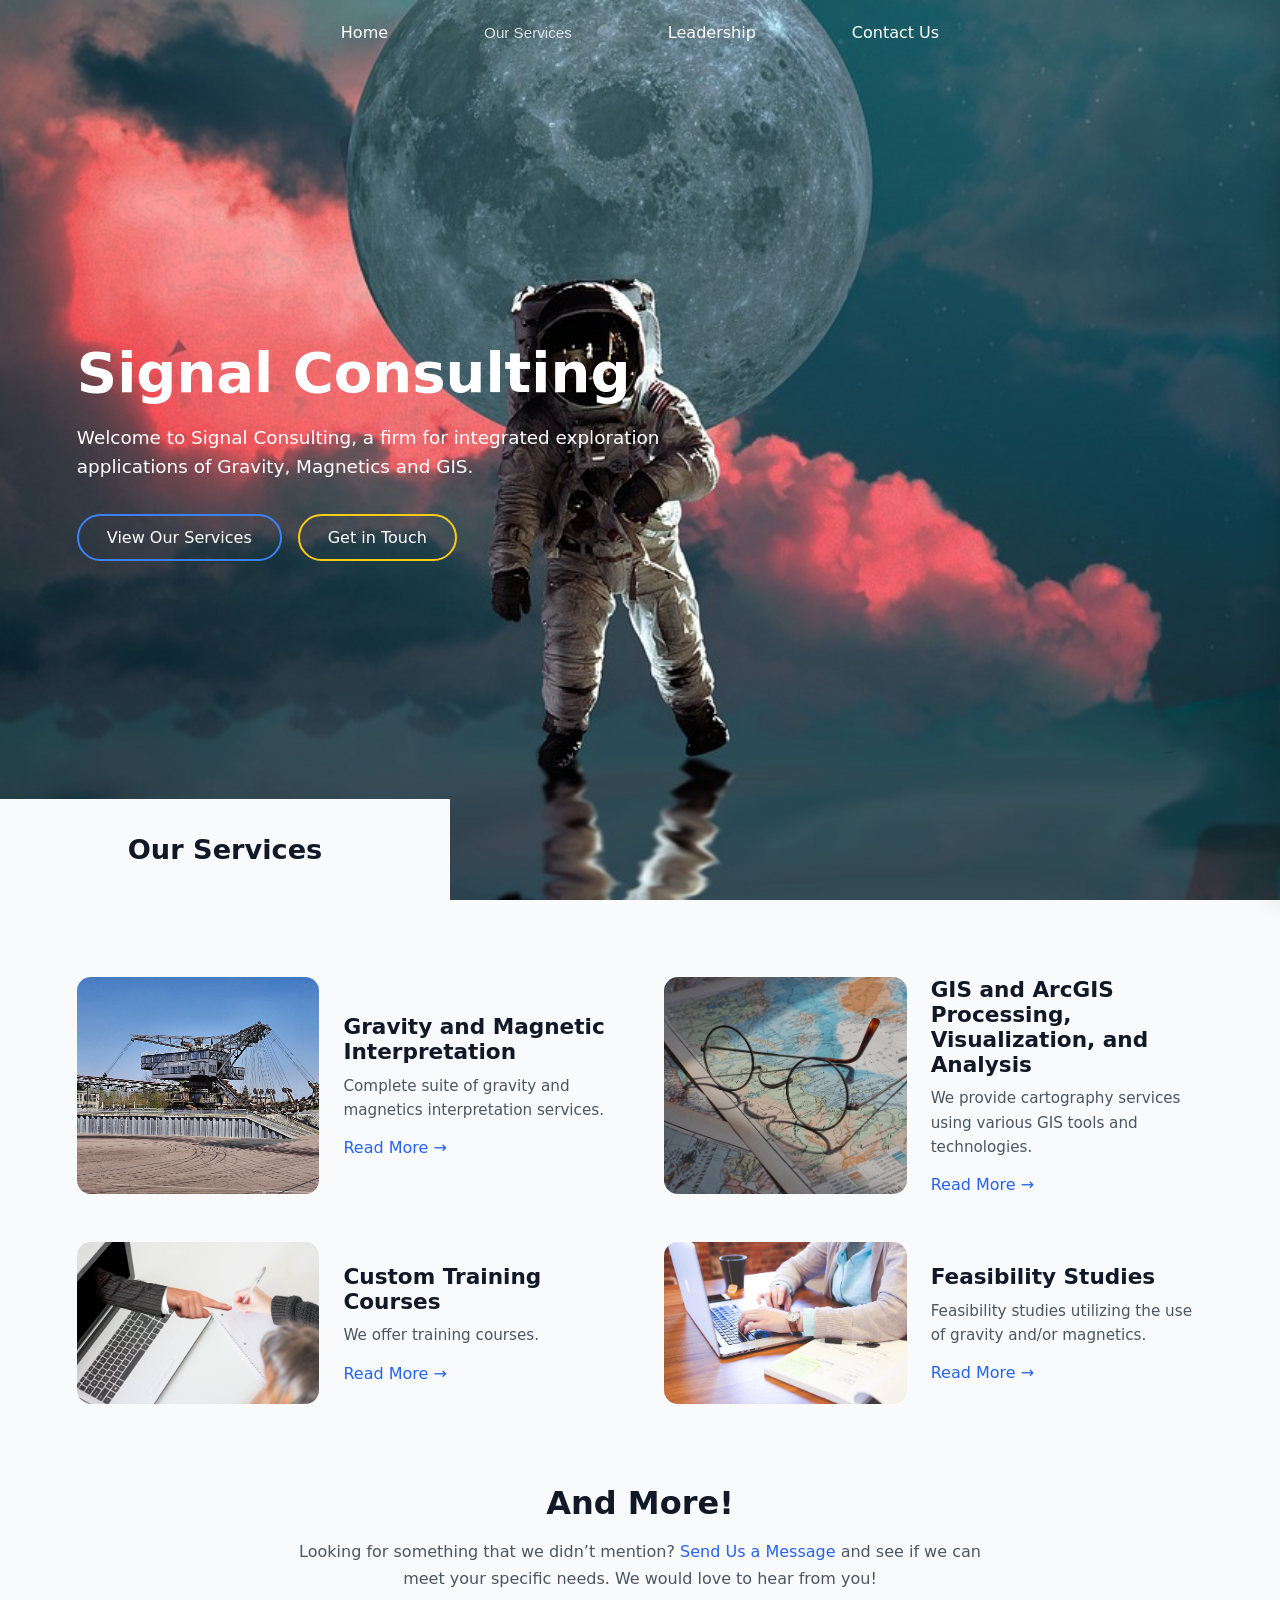
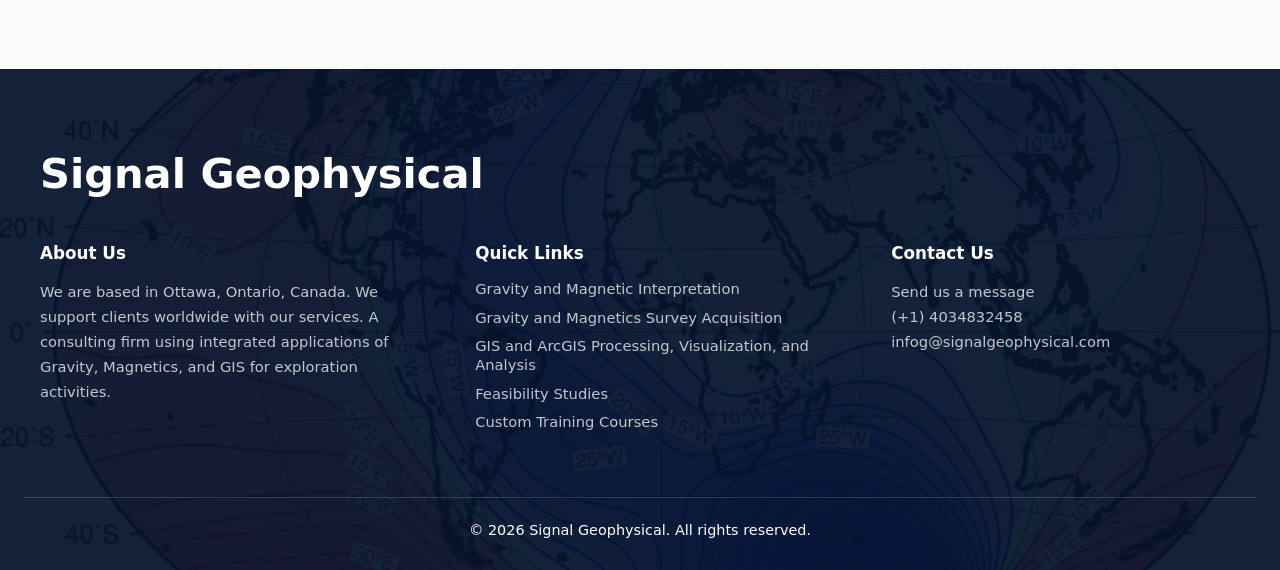
<file: home.html>
<!DOCTYPE html>
<html lang="en">
<head>
    <meta charset="UTF-8">
    <meta name="viewport" content="width=device-width, initial-scale=1.0">
    <link rel="icon" type="image/x-icon" href="./images/favicon.ico">
    <title>Signal Processing</title>
    <link rel="stylesheet" href="stylesheet/stles.css" />
</head>
<body>

    <!-- Navbar -->
    <section class="navbar-section" id="navbarSection"></section>

    <!-- Page Content -->
    <main class="content">
        <section class="hero">

            <!-- Background image -->
            <div class="hero-image-container">
                <img class="hero-image" src="images/mainPicture.jpg" alt="Earth Picture">
            </div>

            <!-- Hero overlay content -->
            <div class="hero-overlay">
                <div class="hero-text">
                    <h1>Signal Consulting</h1>
                    <p>
                        Welcome to Signal Consulting, a firm for integrated exploration
                        applications of Gravity, Magnetics and GIS.
                    </p>

                    <div class="hero-links">
                        <a href="#" class="btn btn-primary" id="scrollToServices">View Our Services</a>
                        <a href="contact.html" class="btn btn-secondary">Get in Touch</a>
                    </div>
                </div>
            </div>

            <!-- Bottom-left services teaser -->
            <div class="hero-services-container">
                <h2>Our Services</h2>
            </div>

        </section>


        <section class="Services" id="Services-scroll">

            <div class="services-wrapper">

                <article class="service-card-home">
                    <div class="service-image">
                        <img src="images/gravity.jpg" alt="Image for Gravity and Magnetic Interpretation Service">
                        <div class="service-mobile-overlay">
                            <h3>Gravity and Magnetic Interpretation </h3>
                            <span>Read More →</span>
                        </div>
                    </div>

                    <div class="service-content">
                        <h3>Gravity and Magnetic Interpretation</h3>
                        <p>
                            Complete suite of gravity and magnetics interpretation services.
                        </p>
                        <a href="#">Read More →</a>
                    </div>
                </article>

                <article class="service-card-home">
                    <div class="service-image">
                        <img src="images/cartography.jpg" alt="Image for GIS and ArcGIS Processing, Visualization, and Analysis">
                        <div class="service-mobile-overlay">
                            <h3>GIS and ArcGIS Processing, Visualization, and Analysis</h3>
                            <span>Read More →</span>
                        </div>
                    </div>

                    <div class="service-content">
                        <h3>GIS and ArcGIS Processing, Visualization, and Analysis</h3>
                        <p>
                            We provide cartography services using various GIS tools and technologies.
                        </p>
                        <a href="#">Read More →</a>
                    </div>
                </article>

                <article class="service-card-home">
                    <div class="service-image">
                        <img src="images/training.jpg" alt="Image for Custom Training Courses Services">
                        <div class="service-mobile-overlay">
                            <h3>Custom Training Courses</h3>
                            <span>Read More →</span>
                        </div>
                    </div>

                    <div class="service-content">
                        <h3>Custom Training Courses</h3>
                        <p>
                            We offer training courses.
                        </p>
                        <a href="#">Read More →</a>
                    </div>
                </article>

                <article class="service-card-home">
                    <div class="service-image">
                        <img src="images/feasibility.jpg" alt="Image for Feasibility Studies Services">
                        <div class="service-mobile-overlay">
                            <h3>Feasibility Studies</h3>
                            <span>Read More →</span>
                        </div>
                    </div>

                    <div class="service-content">
                        <h3>Feasibility Studies</h3>
                        <p>
                            Feasibility studies utilizing the use of gravity and/or magnetics.
                        </p>
                        <a href="#">Read More →</a>
                    </div>
                </article>

            </div>

            <div class="services-more">
                <h3>And More!</h3>
                <p>
                    Looking for something that we didn’t mention? <a class="send-message-link" href="contact.html#contact-form">Send Us a Message</a> and see
                    if we can meet your specific needs. We would love to hear from you!
                </p>
            </div>

        </section>

        <section class="footer" id="footer"></section>
    </main>

    <script src="scripts/index.js"></script>
</body>
</html>
</file>
<file: stylesheet/stles.css>
/* =========================
        BASE RESET
   ========================= */
html {
  scroll-behavior: smooth;
}

* {
    margin: 0;
    padding: 0;
    box-sizing: border-box;
}
body {
    font-family: system-ui, -apple-system, BlinkMacSystemFont, sans-serif;
    background-color:white;
    color: #111;
}



/* =========================
    STYLING FOR THE NAVBAR
   ========================= */
.navbar {
    position: fixed; 
    top: 0;
    left: 0;
    width: 100%;
    background-color: transparent;
    transition: background-color 0.3s ease, box-shadow 0.3s ease;
    z-index: 1000;
}
.navbar.scrolled {
    background-color: #f9fafb;
    box-shadow: 0 10px 25px rgba(0, 0, 0, 0.08);
}

/* Navbar inner container */
.nav-container {
    max-width: 1200px;
    margin: 0 auto;
    height: min(10vh, 64px);  
    padding: 0 1.5rem;
    display: flex;
    align-items: center;
    justify-content: space-between;
}
.nav-container-center{
    position: relative;
}
.nav-container-scrolled {
    display: flex;
    align-items: center;
    justify-content: space-between;
}

/* Logo */
.logo {
    height: 100%;
    display: flex;
    align-items: center;
    opacity: 0;
    visibility: hidden;
    transition: opacity 0.25s ease;
}
.logo-image {
    height: 100%;
    width: auto;
    display: block;           
    object-fit: contain;
    margin: 0;
    padding: 0;
}
.logo.show-logo {
    opacity: 1;
    visibility: visible;
}

/* Desktop nav links */
.nav-links{
  position: absolute;
  left: 0;
  right: 0;
  display: flex;
  align-items: center;
  justify-content: center; 
  gap: 6rem;
  transform: none;         
}
.nav-links.nav-link-scrolled {
    position: static;          
    transform: none;
    gap: 2.5rem;
}
.nav-links a {
    position: relative;
    font-size: 1rem; 
    font-weight: 200;
    padding: 0.25rem 0;
    text-decoration: none;
    color: white;
}
.nav-links.scrolled-color a{
    color:  #111827;
}
.black-navLinks-page .nav-links a {
    color:  #111827;
}

/* Hamburger */
.menu-toggle {
    display: none;
    font-size: 1.5rem;
    background: none;
    border: none;
    cursor: pointer;
}

.menu-toggle,
.menu-toggle:hover,
.menu-toggle:focus,
.menu-toggle:active {
  background: transparent !important;
  background-color: transparent !important;
  color: #078af5;
  outline: none;
  box-shadow: none;
  -webkit-tap-highlight-color: transparent;
}

/* Mobile Menu */
.mobile-menu {
    position: fixed;
    top: 0;
    right: 0;
    width: 50vw;
    height: 100vh;
    background-color: #ffffff;
    box-shadow: -10px 0 25px rgba(0, 0, 0, 0.1);
    padding: 4rem 0rem;
    display: flex;
    flex-direction: column;
    transform: translateX(100%);
    transition: transform 0.3s ease;
    z-index: 999;
}
.mobile-menu.open {
    transform: translateX(0);
}
.mobile-menu a {
    display: block;
    width: 100%;
    padding: 1rem 1.25rem;
    background-color: #dbe0e4; 
    text-decoration: none;
    color: #111;
    font-size: 1.05rem;
    font-weight: 500;
    margin-bottom: 0.1rem;
}
.mobile-menu a:hover{
    background-color: #f1f5f9;
}

/* Mobile menu header */
.mobile-menu-header {
    display: flex;
    align-items: center;
    justify-content: space-between;
    margin-bottom: 1rem; 
    margin-top: 1.25rem;
}

/* Mobile logo */
.mobile-logo {
    font-size: 1.2rem;
    font-weight: 600;
    padding-left: 1.25rem;
}
.mobile-logo-image{
    height: 30px;
    width: auto;
}

/* Close button */
.close-menu {
    background: none;
    border: none;
    font-size: 1.4rem;
    color: #9e4646;
    cursor: pointer;
    padding-right: 2rem;
}
.close-menu:hover{
    color: #f50606;
}

/* Remove background spacing after last item */
.mobile-menu a:last-child {
    margin-bottom: 0;
}

/* Content */
.content {
    padding: 0;
}

/* Underline effect */
.nav-links a::after {
    content: "";
    position: absolute;
    left: 0;
    bottom: -6px;
    width: 100%;
    height: 2px;
    background-color: #3b82f6;
    transform: scaleX(0);
    transform-origin: left;
    transition: transform 0.25s ease, background-color 0.25s ease;
}

/* Hover underline (yellow) */
.nav-links a:hover::after {
    transform: scaleX(1);
    background-color: #facc15;
}

/* Active underline (persistent blue) */
.nav-links a.active::after {
    transform: scaleX(1);
    background-color: #3b82f6;
}
.nav-links a.active:hover::after {
  background-color: #3b82f6;
}





/* =========================================
   OUR SERVICES DROPDOWN (DESKTOP + MOBILE)
   ========================================= */

/* Desktop wrapper inside the nav */
.nav-links .services-dd {
  position: relative;
  display: inline-flex;
  align-items: center;
}

/* Button should look exactly like your nav links */
.nav-links .services-btn {
  position: relative;
  font-size: 0.95rem;
  font-weight: 200;
  padding: 0.25rem 0;
  opacity: 0.8;
  background: transparent;
  border: none;
  outline: none;
  cursor: pointer;
  color: white; 
}

/* Match scrolled color behavior */
.nav-links.scrolled-color .services-btn {
  color: #111827;
}
.black-navLinks-page .nav-links .services-btn {
  color: #111827;
}

/* Underline effect for the button */
.nav-links .services-btn::after {
  content: "";
  position: absolute;
  left: 0;
  bottom: -6px;
  width: 100%;
  height: 2px;
  background-color: #3b82f6; 
  transform: scaleX(0);
  transform-origin: left;
  transition: transform 0.25s ease, background-color 0.25s ease;
}

/* Hover underline for Our Services*/
.nav-links .services-btn:hover::after {
  transform: scaleX(1);
  background-color: #facc15;
}

/* Blue underline when active*/
.nav-links .services-btn.active::after {
  transform: scaleX(1);
  background-color: #3b82f6;
}
.nav-links .services-btn.active:hover::after {
  background-color: #3b82f6; 
}

/* dropdown panel: edge-to-edge */
.nav-links .services-panel {
  position: fixed;              
  left: 0;
  right: 0;
  top: calc(min(10vh, 50px) + 12px);
  background: #ffffff;
  color: #111;
  box-shadow: 0 12px 30px rgba(0,0,0,0.18);
  z-index: 1200;

  /* hidden by default */
  opacity: 0;
  visibility: hidden;
  transform: translateY(10px);
  transition: opacity 0.2s ease, transform 0.2s ease, visibility 0.2s ease;
}

/* pointer shape */
.nav-links .services-panel::before {
  content: "";
  position: absolute;
  top: -10px;
  left: var(--services-pointer-x, 50%); /* fallback */
  transform: translateX(-50%);
  width: 0;
  height: 0;
  border-left: 10px solid transparent;
  border-right: 10px solid transparent;
  border-bottom: 10px solid #ffffff;
}

/*subtle shadow behind the pointer */
.nav-links .services-panel::after {
  content: "";
  position: absolute;
  top: -12px;
  left: var(--services-pointer-x, 50%); /* fallback */
  transform: translateX(-50%);
  width: 0;
  height: 0;
  border-left: 12px solid transparent;
  border-right: 12px solid transparent;
  border-bottom: 12px solid rgba(0,0,0,0.08);
  z-index: -1;
}

/* Inner container keeps content centered and wraps into rows */
.nav-links .services-panel-inner {
  max-width: 1200px;             
  margin: 0 auto;
  padding: 1rem 1.5rem;
  display: flex;
  flex-wrap: wrap;                 
  gap: 0.75rem 1rem;              
  justify-content: center;        
}

/* Service items */
.nav-links .services-panel-inner a {
  background: #ffffff;
  color: #111;
  text-decoration: none;
  font-size: 0.98rem;
  font-weight: 500;
  padding: 0.75rem 1rem;
  border-radius: 10px;
  border: 1px solid rgba(17, 24, 39, 0.12);
  line-height: 1.25;
  display: inline-flex;
  align-items: center;
  white-space: normal;
}

/* Hover within dropdown */
.nav-links .services-panel-inner a:hover {
  background: #3b82f6;
  color: #ffffff;
}

/* Show panel on hover (desktop) */
@media (hover: hover) and (pointer: fine) {
  .nav-links .services-dd:hover .services-panel {
    opacity: 1;
    visibility: visible;
    transform: translateY(0);
  }
}

/* open state (for click/touch devices) */
.nav-links .services-dd.open .services-panel {
  opacity: 1;
  visibility: visible;
  transform: translateY(0);
}

/* Mobile dropdown inside off-canvas */
.mobile-services-dd {
  width: 100%;
}

/* Button styled like your mobile menu links */
.mobile-services-btn {
  display: block;
  width: 100%;
  padding: 1rem 1.25rem;
  background-color: #dbe0e4; 
  color: #111;
  font-size: 1.05rem;
  font-weight: 500;
  border: none;
  text-align: left;
  cursor: pointer;
  margin-bottom: 0.1rem;
}
.mobile-services-btn:hover {
  background-color: #f1f5f9;
}
.mobile-services-dd.open .mobile-services-btn {
  background-color: #dbe0e4;
  color: #111;
}

/* Mobile dropdown panel: ALWAYS white */
.mobile-services-menu {
  display: none;
  width: 100%;
  background: #ffffff;
  padding: 0.25rem 0;
  margin-bottom: 0.1rem;
}
.mobile-services-dd.open .mobile-services-menu {
  display: block;
}

/* Mobile: each dropdown item bg slightly lighter than the button */
.mobile-services-menu a {
  display: block;
  width: 100%;
  padding: 0.85rem 1.25rem;
  background: #eef2f6;
  color: #111;
  text-decoration: none;
  font-size: 1rem;
  font-weight: 500;
}
.mobile-services-menu a:hover {
  background: #f1f5f9;
}



/* =================================================
    STYLING FOR THE HERO SECTION OF THE HOME PAGE 
===================================================*/
.hero {
    position: relative;
    height: 100vh;
    min-height: 600px;
    overflow: hidden;
}

/* Image container */
.hero-image-container {
    width: 100%;
    height: 100%;
}
.hero-image {
    width: 100%;
    height: 100%;
    object-fit: cover;
}

/* Overlay container */
.hero-overlay {
    position: absolute;
    inset: 0;
    display: flex;
    align-items: center;
    padding-left: clamp(1.5rem, 6vw, 6rem);
    z-index: 2;
}

/* hero section text styling */
.hero-text {
    max-width: 600px;
    color: #ffffff;
}
.hero-text h1 {
    font-size: clamp(2.2rem, 5vw, 3.5rem);
    font-weight: 700;
    line-height: 1.2;
    margin-bottom: 1rem;
    opacity: 0;
    transform: translateX(-60px);
}
.hero-text p {
    font-size: clamp(1rem, 2vw, 1.15rem);
    line-height: 1.6;
    margin-bottom: 2rem;
    opacity: 0;
    transform: translateX(-60px);
}

/* Button styling */
.hero-links {
    display: flex;
    gap: 1rem;
    opacity: 0;
    transform: translateX(-60px);
}
.btn {
    padding: 0.75rem 1.75rem;
    border-radius: 999px;
    font-weight: 500;
    text-decoration: none;
    transition: all 0.3s ease;
}
.btn-primary {
    border: 2px solid #3b82f6;
    color: #ffffff;
}
.btn-primary:hover {
    background-color: #3b82f6;
}
.btn-secondary {
    border: 2px solid #facc15;
    color: #ffffff;
}
.btn-secondary:hover {
    background-color: #facc15;
    color: #111;
}

/* Bottom left service container of the hero section */
.hero-services-container {
    position: absolute;
    bottom: 0;
    left: 0;
    width: min(45%, 450px);
    background-color: #f9fafb;
    padding: 2.2rem 1.5rem;
    display: flex;
    justify-content: center;
    align-items: center;
    z-index: 3;
}
.hero-services-container h2 {
    font-size: 1.7rem;
    color: #111827;
}

/* Animation active states */
.hero-text.animate h1,
.hero-text.animate p {
    opacity: 1;
    transform: translateX(0);
    transition: all 0.8s ease;
}
.hero-links.animate {
    opacity: 1;
    transform: translateX(0);
    transition: all 0.8s ease;
}



/* ===============================
   SERVICES SECTION
================================ */
.Services {
    padding: clamp(3rem, 6vw, 6rem) clamp(1.5rem, 6vw, 6rem);
    background-color: #f9fafb;
}

/* Grid wrapper */
.services-wrapper {
    display: grid;
    grid-template-columns: repeat(2, 1fr);
    gap: 3rem;
    max-width: 1200px;
    margin: 0 auto 5rem;
}

/* Service card */
.service-card-home {
    display: flex;
    gap: 1.5rem;
    align-items: stretch;
    margin: 0; 
}

/* Image container */
.service-image {
    flex: 0 0 45%;
    position: relative;
    overflow: hidden;
    border-radius: 14px;
}
.service-image img {
    width: 100%;
    height: 100%;
    object-fit: cover;
    display: block;
}

/* Desktop content */
.service-content {
    flex: 1;
    display: flex;
    flex-direction: column;
    justify-content: center;
}
.service-content h3 {
    font-size: 1.35rem;
    margin-bottom: 0.6rem;
    color: #111827;
}
.service-content p {
    font-size: 0.95rem;
    line-height: 1.6;
    color: #4b5563;
    margin-bottom: 1rem;
}
.service-content a {
    font-weight: 500;
    color: #2563eb;
    text-decoration: none;
    align-self: flex-start;
}
.service-content a:hover {
    text-decoration: underline;
}

/* Mobile overlay */
.service-mobile-overlay {
    display: none;
}

/* And More section */
.services-more {
    max-width: 700px;
    margin: 0 auto;
    text-align: center;
}

.services-more h3 {
    font-size: 2rem;
    margin-bottom: 1rem;
    color: #111827;
}

.services-more p {
    font-size: 1rem;
    line-height: 1.7;
    color: #4b5563;
}

.send-message-link{
    font-weight: 500;
    color: #2563eb;
    text-decoration: none;
    align-self: flex-start;
}

.service-mobile-overlay {
  pointer-events: none;
}




/* =========================================================
   FOOTER SECTION WITH DEEP BLUE BACKGROUND IMAGE
   ========================================================= */
.footer {
    position: relative;
    background-image: url("../images/footer.png");
    background-size: cover;
    background-position: center;
    background-repeat: no-repeat;
    padding: 5rem 1.5rem 2rem;
    color: #ffffff;
}

/* Dark deep-blue overlay with subtle grid texture */
.footer-overlay {
    position: absolute;
    inset: 0;
    background:
        linear-gradient(
            rgba(5, 20, 45, 0.94),
            rgba(5, 20, 45, 0.94)
        ),
        repeating-linear-gradient(
            90deg,
            rgba(255, 255, 255, 0.035),
            rgba(255, 255, 255, 0.035) 1px,
            transparent 1px,
            transparent 48px
        );
    z-index: 1;
}

/* Footer Inner Wrapper */
.footer-inner {
    position: relative;
    z-index: 2;
    max-width: 1200px;
    margin: 0 auto;
}
.footer-brand {
    margin-bottom: 2.8rem;
}
.footer-brand h2 {
    font-size: clamp(2rem, 4vw, 2.6rem);
    font-weight: 700;
    color: #ffffff;
}
.footer-columns {
    display: grid;
    grid-template-columns: repeat(3, 1fr);
    gap: 3rem;
}
.footer-col h4 {
    font-size: 1.05rem;
    font-weight: 600;
    color: #ffffff;
    margin-bottom: 1rem;
}
.footer-col p,
.footer-col span {
    font-size: 0.92rem;
    line-height: 1.7;
    color: rgba(255, 255, 255, 0.75);
}
.footer-links {
    list-style: none;
    padding: 0;
    margin: 0;
}
.footer-links li {
    margin-bottom: 0.6rem;
}
.footer-links a,
.footer-cta {
    font-size: 0.92rem;
    color: rgba(255, 255, 255, 0.75);
    text-decoration: none;
    transition: color 0.3s ease;
}
.footer-links a:hover,
.footer-cta:hover {
    color: #2563eb;
}
.footer-links-col {
    margin-left: 1.2rem;
}
.footer-bottom {
    position: relative;
    z-index: 2;
    margin-top: 3.5rem;
    padding-top: 1.5rem;
    text-align: center;
    font-size: 0.9rem;
    color: #ffffff;
    border-top: 1px solid rgba(255, 255, 255, 0.15);
}



/* ==========================================
    CONSULTANT (consultant.html) PAGE DESIGN 
============================================*/
.team {
    display: flex;
    background-color: #f9f8f6;
    min-height: 80vh;        
    width: 100%;
    overflow: hidden;
}
.team-image {
    flex: 0 0 45%;            
    position: relative;
}
.founder-image {
    width: 100%;
    height: 100%;
    object-fit: cover;         
    display: block;
}
.team-text {
    flex: 0 0 55%;            
    padding: 4rem 6% 4rem 4%;
    display: flex;
    flex-direction: column;
    justify-content: center;
    color: #111827;            
}
.team-text h1 {
    font-size: 2.5rem;
    margin-bottom: 1.5rem;
    line-height: 1.2;
}
.team-text h1 .highlight {
    color: #2563eb;           
}
.team-text p {
    font-size: 1.125rem;
    line-height: 1.8;
}
.team-text p strong {
    color: #111827;
}
.team-text p .highlight {
    color: #2563eb;            
    font-weight: 600;
}



/* =============================================
     CONTACT US PAGE (contact.html) FILE DESIGN 
===============================================*/
.contact {
    background-color: #f9f8f6;
}

/* Top Image */
.contact-image {
    height: 45vh;
    width: 100%;
    overflow: hidden;
    position: relative;
}
.contact-image::before {
    content: "";
    position: absolute;
    inset: 0; 
    background-color: rgba(0, 0, 0, 0.4);
    z-index: 1;
}

/* Ensure the image stays behind the overlay */
.contact-top-image {
    width: 100%;
    height: 100%;
    object-fit: cover;
    display: block;
    position: relative;
    z-index: 0;
}

/* Content Container */
.contact-content {
    max-width: 900px;
    margin: 0 auto;
    padding: 4rem 1.5rem;
    color: #111827;
}

/* Heading */
.contact-content h1 {
    font-size: 2.5rem;
    margin-bottom: 1rem;
}
.contact-intro {
    font-size: 1.1rem;
    margin-bottom: 2.5rem;
}

/* Direct Contact */
.contact-details {
    display: flex;
    gap: 2rem;
    margin-bottom: 3rem;
    flex-wrap: wrap;
}
.contact-item {
    display: flex;
    align-items: center;
    gap: 0.75rem;
    font-size: 1rem;
}
.contact-item a {
    color: #2563eb;
    text-decoration: none;
}
.contact-item a:hover {
    text-decoration: underline;
}

/* Form */
.contact-form {
    display: flex;
    flex-direction: column;
    gap: 1.5rem;
}
.form-group {
    display: flex;
    flex-direction: column;
}
label {
    font-size: 0.95rem;
    margin-bottom: 0.5rem;
}
.required {
    color: #dc2626;
}
.optional {
    font-size: 0.85rem;
    color: #6b7280;
}
input,
textarea {
    padding: 0.75rem;
    border: 1px solid #d1d5db;
    border-radius: 4px;
    font-size: 1rem;
}
input:focus,
textarea:focus {
    outline: none;
    border-color: #2563eb;
}

/* Button */
button {
    align-self: flex-start;
    padding: 0.75rem 1.75rem;
    background-color: #2563eb;
    color: white;
    border: none;
    border-radius: 4px;
    font-size: 1rem;
    cursor: pointer;
}
button:hover {
    background-color: #1e4ed8;
}

/* email success and failure pop up */
.contact-popup {
    position: fixed;
    top: 20%;
    left: 50%;
    transform: translateX(-50%);
    background-color: #2563eb;
    color: #ffffff;
    padding: 1.5rem 2rem;
    border-radius: 10px;
    box-shadow: 0 8px 20px rgba(0, 0, 0, 0.2);
    z-index: 1000;

    display: flex;
    flex-direction: column;
    align-items: center;
    gap: 0.5rem;
}
.contact-popup button {
    background-color: white;
    color: #2563eb;
    border: none;
    padding: 0.5rem 1rem;
    border-radius: 5px;
    cursor: pointer;
    font-weight: bold;
}
.contact-popup button:hover{
    background-color: #facc15;
    color: #111;
}
.contact-popup.hidden {
    display: none;
}
#contact-form {
  scroll-margin-top: 100px; 
}

/* Disabled send button state */
.contact-form button[type="submit"]:disabled {
    opacity: 0.55;
    cursor: not-allowed;
    pointer-events: none;
    background-color: #94a3b8; 
}



/* ================================================================
   SERVICE PAGE DESIGN (design for all the services, page by page)
================================================================== */
.service-hero{
  position: relative;
  min-height: 90vh; 
  display: grid;
  place-items: center;
  overflow: hidden;
}

/* Replace with your actual image later */
.service-hero-bg{
  position: absolute;
  inset: 0;
  background: linear-gradient(135deg, rgba(10,10,10,.35), rgba(10,10,10,.15));
  background-image: url("../images/gravity.jpg");
  background-size: cover;
  background-position: center;
}
.service-hero-overlay{
  position: absolute;
  inset: 0;
  background: rgba(0,0,0,0.35); 
}

/* Inner container: small left/right margin, with top/bottom padding */
.service-hero-inner{
  position: relative;
  width: min(1100px, 92%); 
  padding: 7rem 0 5rem;  
}

/* Content: centered and stacked */
.service-hero-content{
  max-width: 780px;
  margin: 0 auto;
  text-align: center;
  display: flex;
  flex-direction: column;
  align-items: center;
  gap: 1.1rem;
}
.service-hero-title{
  margin: 0;
  font-size: clamp(2rem, 4vw, 3.1rem);
  line-height: 1.1;
  color: #fff;
}
.service-hero-subtitle{
  margin: 0;
  max-width: 70ch;
  font-size: clamp(1rem, 1.5vw, 1.1rem);
  line-height: 1.65;
  color: rgba(255,255,255,0.92);
}

/* Transparent CTA (link-style button) */
.service-hero-cta{
  display: inline-flex;
  align-items: center;
  justify-content: center;
  padding: 0.85rem 1.15rem;
  border: 1px solid rgba(255,255,255,0.75);
  border-radius: 999px;
  text-decoration: none;
  color: #fff;
  background: transparent;
  transition: transform 160ms ease, background 160ms ease, border-color 160ms ease;
}
.service-hero-cta:hover{
  background: rgba(255,255,255,0.12);
  border-color: rgba(255,255,255,0.95);
  transform: translateY(-1px);
}

/* Detail section card*/
.service-details{
  background: #f6f6f6; 
  padding: 4.5rem 0;
}
.service-details-inner{
  width: min(1100px, 92%);
  margin: 0 auto;
}

/* Card: white, minimal border, very subtle shadow */
.service-card{
  background: #fff;
  border-radius: 18px;
  padding: clamp(1.5rem, 3vw, 2.4rem);
  border: 1px solid rgba(0,0,0,0.06);
  box-shadow: 0 6px 18px rgba(0,0,0,0.04);
  max-width: 900px;
  margin: 0 auto; 
}
.service-card-title{
  margin: 0 0 0.8rem;
  font-size: 1.35rem;
  line-height: 1.25;
  color: #111;
}
.service-card-text{
  margin: 0 0 1.25rem;
  line-height: 1.75;
  color: #333;
}

/* Link under the text */
.service-card-link{
  text-decoration: none;
  display: inline-block;
  padding-bottom: 0.15rem;
  border-bottom: 1px solid rgba(0,0,0,0.35);
  color: #111;
  transition: border-color 160ms ease, transform 160ms ease;
}
.service-card-link:hover{
  border-color: rgba(0,0,0,0.7);
  transform: translateY(-1px);
}


/* =================================================
    RESPONSIVENESS FOR DEVICES WITH SMALLER SCREENS 
====================================================*/ 

/* Responsive for navbar (small screen devices)*/
@media (max-width: 768px) {
    .nav-links {
        display: none;
    }

    .nav-links .services-panel {
        display: none;
    }

    .nav-link-scrolled{
        display:none;
    }

    .menu-toggle {
        display: block;
        color: #078af5; 
    }

    .navbar {
        background-color: #ffffff;
        box-shadow: 0 10px 25px rgba(0, 0, 0, 0.08);
    }

    .logo{
        opacity: 1;
        visibility: visible;
    }
    /* Responsive for navbar ends here */


    /* Mobile responsiveness for the hero section of the home page*/
    .hero-overlay {
        padding-left: 1.5rem;
        padding-right: 1.5rem;
    }

    .hero-services-container {
        width: 70%;
        max-width: none;
        bottom: 0;
        left: 0;
        padding: 1.8rem 1.2rem;
    }

    .hero-links {
        flex-direction: column;
        align-items: flex-start;
    }
    /* Mobile responsiveness for the hero section ends here */

    
    /* mobile responsiveness for our services section of the home page */
    .Services {
        padding: 3rem 1.2rem;
    }
    .services-wrapper {
        display: flex;
        flex-direction: column;
        gap: 1.2rem;
        margin-bottom: 0;
    }
    .service-card-home {
        display: block;
        margin: 0;
    }
    .service-image {
        width: 100%;
        height: 220px; 
        position: relative;
    }
    .service-content {
        display: none;
    }
    .service-mobile-overlay {
        display: flex;
        flex-direction: column;
        justify-content: flex-end;
        position: absolute;
        inset: 0;
        padding: 1.2rem;
        background: linear-gradient(
            to top,
            rgba(0, 0, 0, 0.65),
            rgba(0, 0, 0, 0)
        );
        color: #ffffff;
        cursor: pointer;
    }
    .service-mobile-overlay h3 {
        font-size: 1.3rem;
        margin-bottom: 0.3rem;
    }
    .service-mobile-overlay span {
        font-size: 0.9rem;
        opacity: 0.9;
    }
    .service-image a {
        display: block;
        height: 100%;
    }
    .service-card-home:last-child {
         margin-bottom: 2rem; 
    }
    /* mobile responsiveness for our services section of the home page ends here*/


    /* monile responsivesness for consultant page (consultant.html) */
    .team {
        flex-direction: column;
        min-height: auto;
    }
    .team-image {
        width: 100%;
        height: 50vh;    
        margin-top: 60px; 
    }
    .team-text {
        flex: 1 0 auto;
        padding: 2rem 5%;
        text-align: left;
    }
    .team-text h1 {
        font-size: 2rem;
    }
    .team-text p {
        font-size: 1rem;
    }
    /* monile responsivesness for consultant page (consultant.html) ends here */


    /* mobile responsiveness for contact us page */
    .contact-image {
        height: 35vh;
    }

    .contact-content h1 {
        font-size: 2rem;
    }
    /* mobile responsiveness for contact us page ends here */


    /* mobile responsiveness for each service page */
    .service-hero-inner{
        padding: 6rem 0 4rem;
    }
    .service-image-link {
        display: block;
        height: 100%;
    }
    /* mobile responsiveness for each service page ends here */
}


/* Desktop: prevent the image link of the service section of the home page from acting clickable */
@media (min-width: 769px) {
  .service-image-link {
    pointer-events: none;
    cursor: default;
  }
  .service-image-link * {
    pointer-events: none;
  }
}

/* Resonsiveness for our services section for TABLET (one per row)*/
@media (max-width: 1024px) {

    .services-wrapper {
        grid-template-columns: 1fr;
    }

    .service-card {
        max-width: 900px;
        margin: 0 auto;
    }
}
/* Resonsiveness for our services section for TABLET (one per row) ends here */



/* Responsivesness for footer section for screeb smaller than standrd tablets */
@media (max-width: 900px) {
    .footer-brand,
    .footer-columns {
        text-align: center;
    }
    .footer-columns {
        grid-template-columns: 1fr;
        gap: 2.2rem;
    }
    .footer {
        padding-top: 4rem;
    }
    .footer-links-col {
        margin-left: 0;
    }
}
/* Responsivesness for footer section for screeb smaller than standrd tablets ends here  */
</file>
